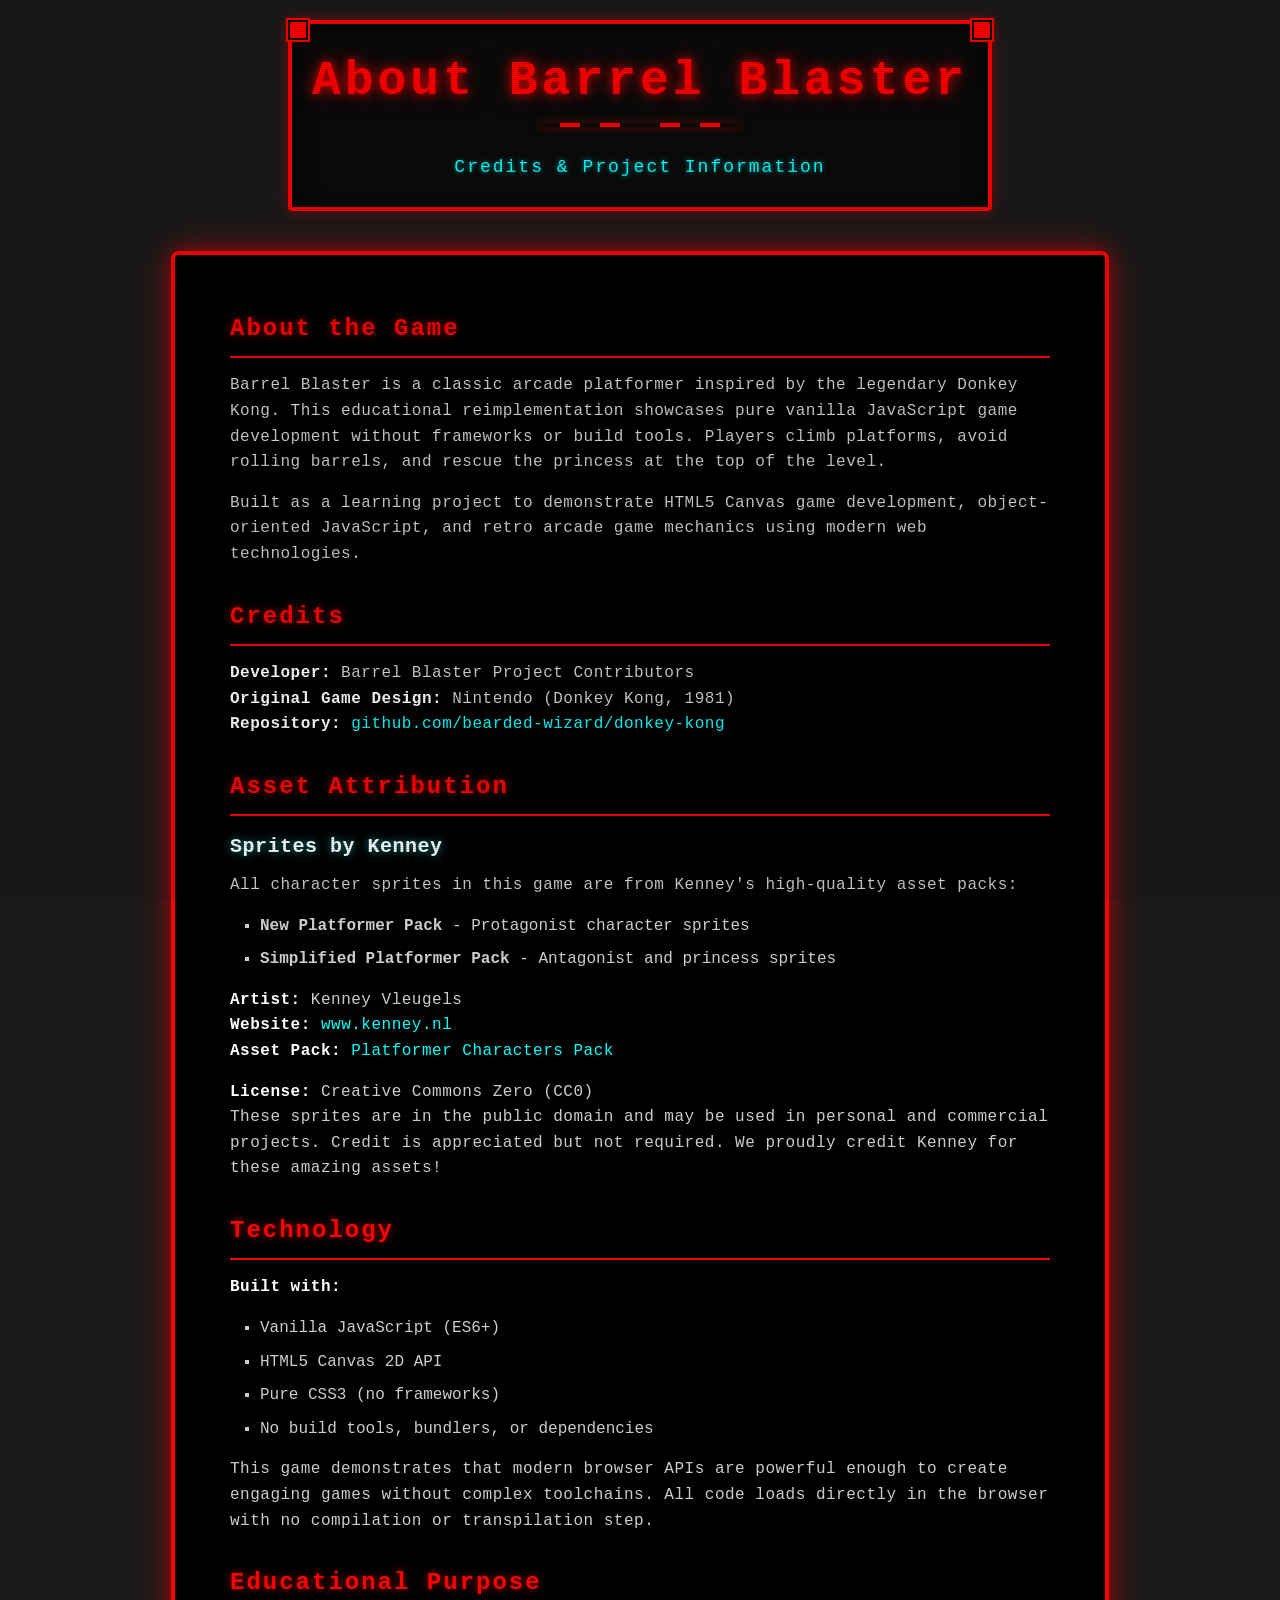
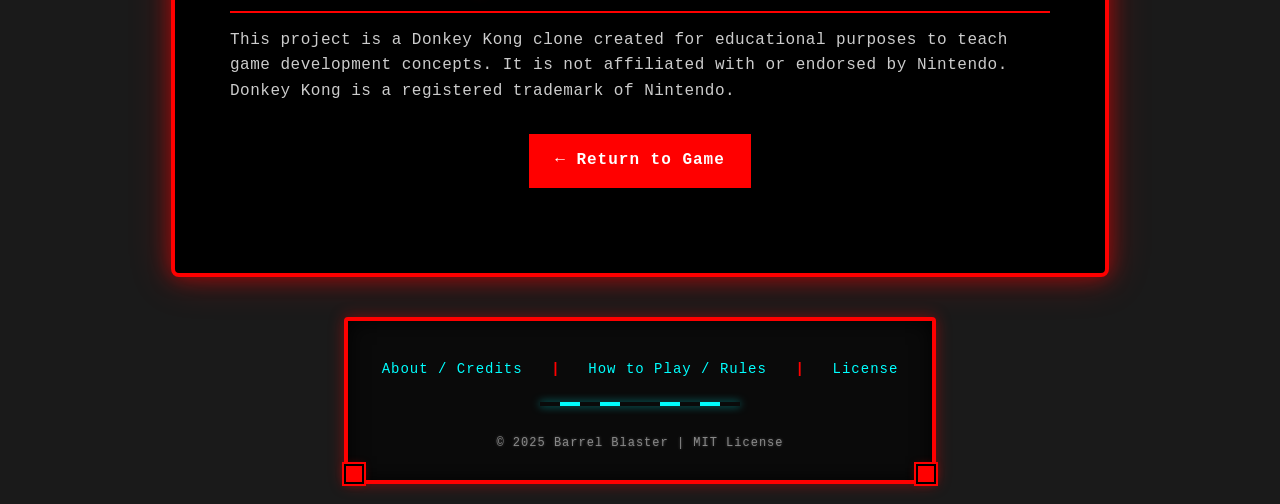
<file: about.html>
<!DOCTYPE html>
<html lang="en">
<head>
    <meta charset="UTF-8">
    <meta name="viewport" content="width=device-width, initial-scale=1.0">
    <meta name="description" content="About Barrel Blaster - Credits, attribution, and project information">
    <meta name="author" content="Barrel Blaster Project">
    <title>About - Barrel Blaster</title>
    <link rel="stylesheet" href="styles.css">
</head>
<body>
    <header class="game-header">
        <h1 class="game-title">About Barrel Blaster</h1>
        <h2 class="game-tagline">Credits & Project Information</h2>
    </header>

    <div id="game-container">
        <div class="page-content">
            <section class="content-section">
                <h2 class="section-title">About the Game</h2>
                <p class="content-text">
                    Barrel Blaster is a classic arcade platformer inspired by the legendary Donkey Kong.
                    This educational reimplementation showcases pure vanilla JavaScript game development
                    without frameworks or build tools. Players climb platforms, avoid rolling barrels,
                    and rescue the princess at the top of the level.
                </p>
                <p class="content-text">
                    Built as a learning project to demonstrate HTML5 Canvas game development, object-oriented
                    JavaScript, and retro arcade game mechanics using modern web technologies.
                </p>
            </section>

            <section class="content-section">
                <h2 class="section-title">Credits</h2>
                <p class="content-text">
                    <strong>Developer:</strong> Barrel Blaster Project Contributors<br>
                    <strong>Original Game Design:</strong> Nintendo (Donkey Kong, 1981)<br>
                    <strong>Repository:</strong> <a href="https://github.com/bearded-wizard/donkey-kong" class="content-link" target="_blank" rel="noopener">github.com/bearded-wizard/donkey-kong</a>
                </p>
            </section>

            <section class="content-section">
                <h2 class="section-title">Asset Attribution</h2>
                <p class="content-text attribution-prominent">
                    <strong>Sprites by Kenney</strong>
                </p>
                <p class="content-text">
                    All character sprites in this game are from Kenney's high-quality asset packs:
                </p>
                <ul class="content-list">
                    <li><strong>New Platformer Pack</strong> - Protagonist character sprites</li>
                    <li><strong>Simplified Platformer Pack</strong> - Antagonist and princess sprites</li>
                </ul>
                <p class="content-text">
                    <strong>Artist:</strong> Kenney Vleugels<br>
                    <strong>Website:</strong> <a href="https://www.kenney.nl" class="content-link" target="_blank" rel="noopener">www.kenney.nl</a><br>
                    <strong>Asset Pack:</strong> <a href="https://kenney.nl/assets/platformer-characters" class="content-link" target="_blank" rel="noopener">Platformer Characters Pack</a>
                </p>
                <p class="content-text">
                    <strong>License:</strong> Creative Commons Zero (CC0)<br>
                    These sprites are in the public domain and may be used in personal and commercial projects.
                    Credit is appreciated but not required. We proudly credit Kenney for these amazing assets!
                </p>
            </section>

            <section class="content-section">
                <h2 class="section-title">Technology</h2>
                <p class="content-text">
                    <strong>Built with:</strong>
                </p>
                <ul class="content-list">
                    <li>Vanilla JavaScript (ES6+)</li>
                    <li>HTML5 Canvas 2D API</li>
                    <li>Pure CSS3 (no frameworks)</li>
                    <li>No build tools, bundlers, or dependencies</li>
                </ul>
                <p class="content-text">
                    This game demonstrates that modern browser APIs are powerful enough to create
                    engaging games without complex toolchains. All code loads directly in the browser
                    with no compilation or transpilation step.
                </p>
            </section>

            <section class="content-section">
                <h2 class="section-title">Educational Purpose</h2>
                <p class="content-text">
                    This project is a Donkey Kong clone created for educational purposes to teach
                    game development concepts. It is not affiliated with or endorsed by Nintendo.
                    Donkey Kong is a registered trademark of Nintendo.
                </p>
            </section>

            <section class="content-section">
                <p class="content-text center-text">
                    <a href="index.html" class="back-link">← Return to Game</a>
                </p>
            </section>
        </div>
    </div>

    <footer class="game-footer">
        <nav class="footer-nav">
            <a href="about.html" class="footer-link">About / Credits</a>
            <span class="footer-separator">|</span>
            <a href="rules.html" class="footer-link">How to Play / Rules</a>
            <span class="footer-separator">|</span>
            <a href="license.html" class="footer-link">License</a>
        </nav>
        <p class="footer-copyright">&copy; 2025 Barrel Blaster | MIT License</p>
    </footer>
</body>
</html>
</file>
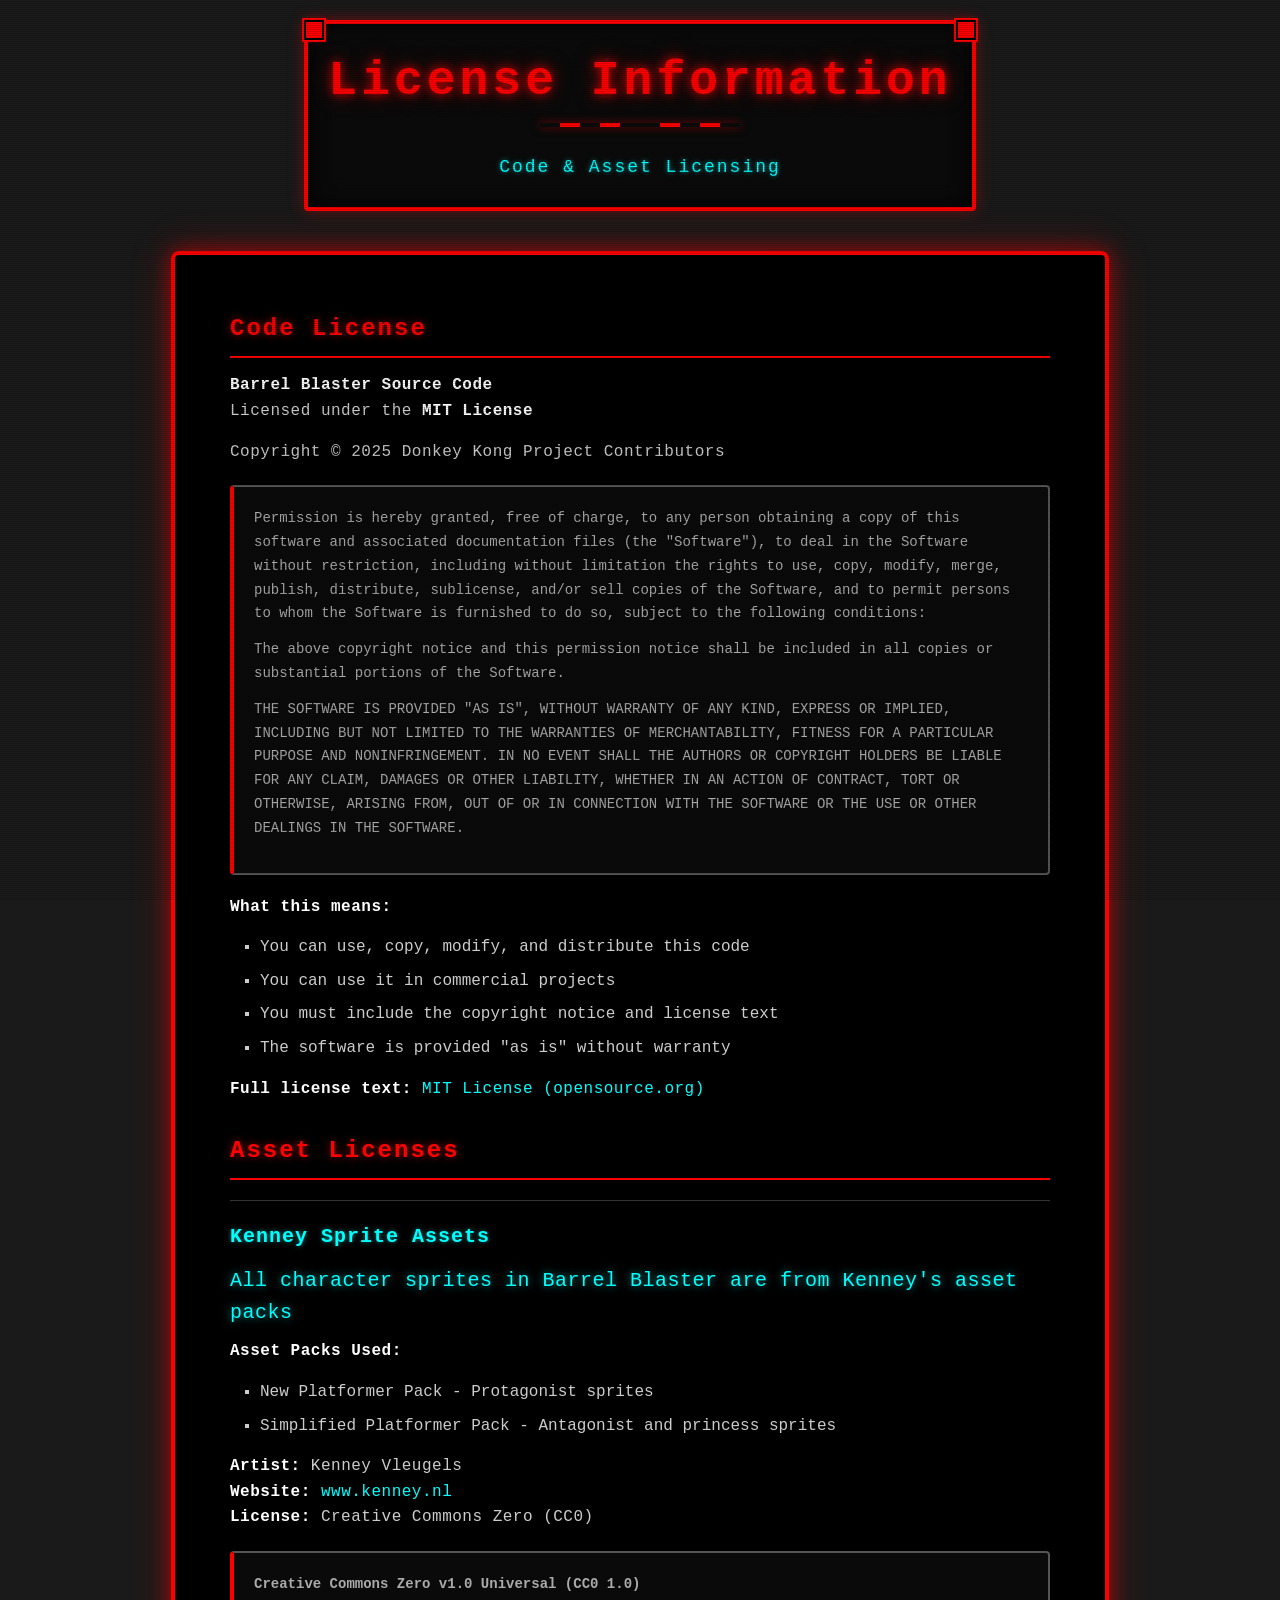
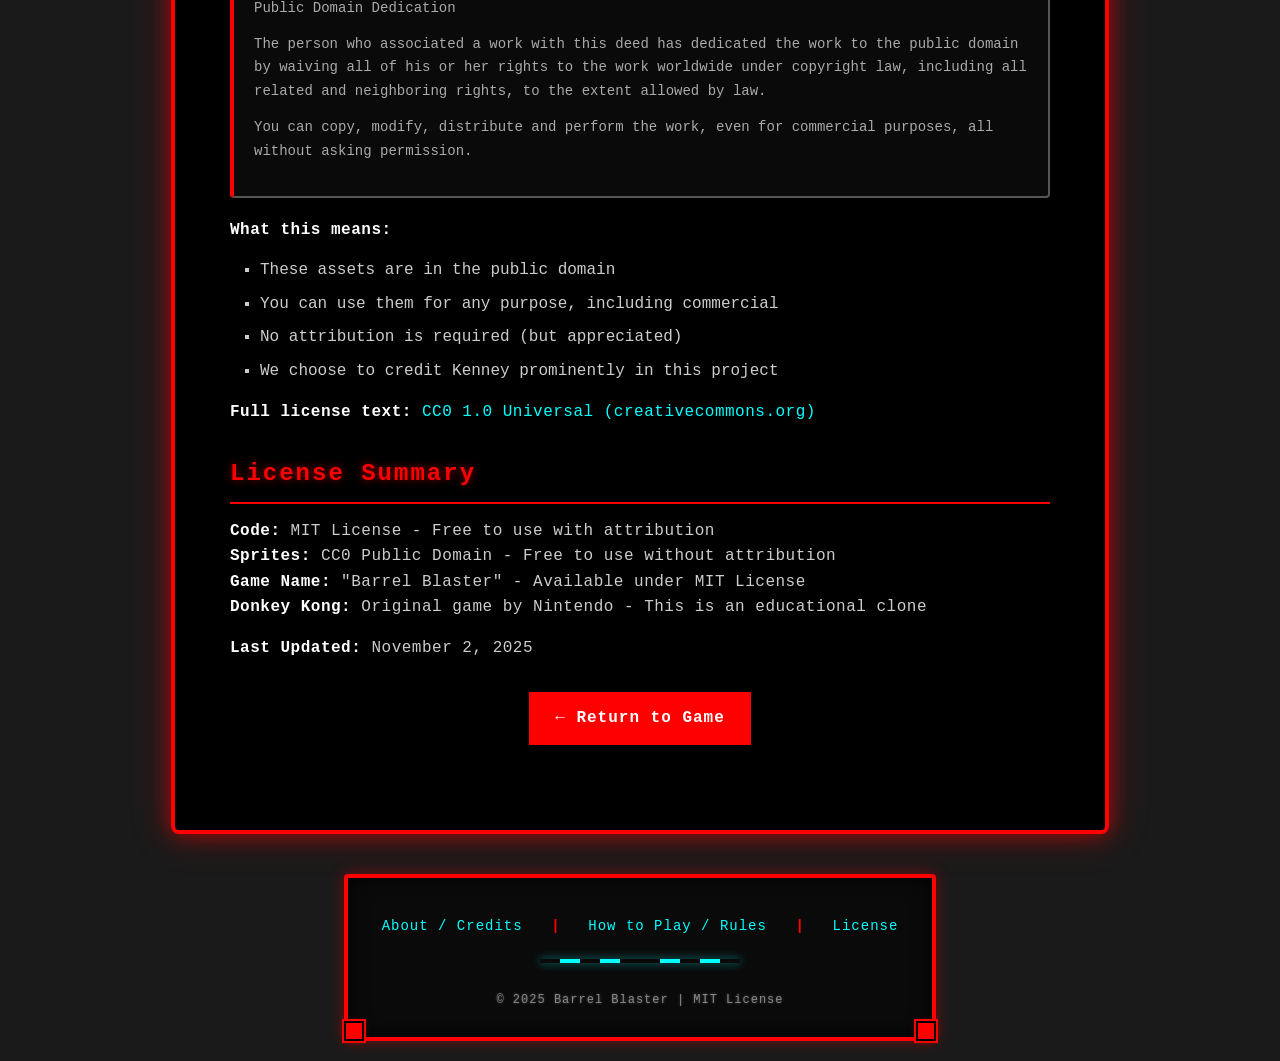
<file: license.html>
<!DOCTYPE html>
<html lang="en">
<head>
    <meta charset="UTF-8">
    <meta name="viewport" content="width=device-width, initial-scale=1.0">
    <meta name="description" content="License Information for Barrel Blaster - MIT License for code, CC0 for assets">
    <meta name="author" content="Barrel Blaster Project">
    <title>License - Barrel Blaster</title>
    <link rel="stylesheet" href="styles.css">
</head>
<body>
    <header class="game-header">
        <h1 class="game-title">License Information</h1>
        <h2 class="game-tagline">Code & Asset Licensing</h2>
    </header>

    <div id="game-container">
        <div class="page-content">
            <section class="content-section">
                <h2 class="section-title">Code License</h2>
                <p class="content-text">
                    <strong>Barrel Blaster Source Code</strong><br>
                    Licensed under the <strong>MIT License</strong>
                </p>
                <p class="content-text">
                    Copyright © 2025 Donkey Kong Project Contributors
                </p>

                <div class="license-box">
                    <p class="license-text">
                        Permission is hereby granted, free of charge, to any person obtaining a copy
                        of this software and associated documentation files (the "Software"), to deal
                        in the Software without restriction, including without limitation the rights
                        to use, copy, modify, merge, publish, distribute, sublicense, and/or sell
                        copies of the Software, and to permit persons to whom the Software is
                        furnished to do so, subject to the following conditions:
                    </p>
                    <p class="license-text">
                        The above copyright notice and this permission notice shall be included in all
                        copies or substantial portions of the Software.
                    </p>
                    <p class="license-text">
                        THE SOFTWARE IS PROVIDED "AS IS", WITHOUT WARRANTY OF ANY KIND, EXPRESS OR
                        IMPLIED, INCLUDING BUT NOT LIMITED TO THE WARRANTIES OF MERCHANTABILITY,
                        FITNESS FOR A PARTICULAR PURPOSE AND NONINFRINGEMENT. IN NO EVENT SHALL THE
                        AUTHORS OR COPYRIGHT HOLDERS BE LIABLE FOR ANY CLAIM, DAMAGES OR OTHER
                        LIABILITY, WHETHER IN AN ACTION OF CONTRACT, TORT OR OTHERWISE, ARISING FROM,
                        OUT OF OR IN CONNECTION WITH THE SOFTWARE OR THE USE OR OTHER DEALINGS IN THE
                        SOFTWARE.
                    </p>
                </div>

                <p class="content-text">
                    <strong>What this means:</strong>
                </p>
                <ul class="content-list">
                    <li>You can use, copy, modify, and distribute this code</li>
                    <li>You can use it in commercial projects</li>
                    <li>You must include the copyright notice and license text</li>
                    <li>The software is provided "as is" without warranty</li>
                </ul>

                <p class="content-text">
                    <strong>Full license text:</strong>
                    <a href="https://opensource.org/licenses/MIT" class="content-link" target="_blank" rel="noopener">MIT License (opensource.org)</a>
                </p>
            </section>

            <section class="content-section">
                <h2 class="section-title">Asset Licenses</h2>

                <div class="license-subsection">
                    <h3 class="subsection-title">Kenney Sprite Assets</h3>
                    <p class="content-text attribution-prominent">
                        All character sprites in Barrel Blaster are from Kenney's asset packs
                    </p>
                    <p class="content-text">
                        <strong>Asset Packs Used:</strong>
                    </p>
                    <ul class="content-list">
                        <li>New Platformer Pack - Protagonist sprites</li>
                        <li>Simplified Platformer Pack - Antagonist and princess sprites</li>
                    </ul>
                    <p class="content-text">
                        <strong>Artist:</strong> Kenney Vleugels<br>
                        <strong>Website:</strong> <a href="https://www.kenney.nl" class="content-link" target="_blank" rel="noopener">www.kenney.nl</a><br>
                        <strong>License:</strong> Creative Commons Zero (CC0)
                    </p>

                    <div class="license-box">
                        <p class="license-text">
                            <strong>Creative Commons Zero v1.0 Universal (CC0 1.0)</strong><br>
                            Public Domain Dedication
                        </p>
                        <p class="license-text">
                            The person who associated a work with this deed has dedicated the work to the public domain
                            by waiving all of his or her rights to the work worldwide under copyright law, including all
                            related and neighboring rights, to the extent allowed by law.
                        </p>
                        <p class="license-text">
                            You can copy, modify, distribute and perform the work, even for commercial purposes, all
                            without asking permission.
                        </p>
                    </div>

                    <p class="content-text">
                        <strong>What this means:</strong>
                    </p>
                    <ul class="content-list">
                        <li>These assets are in the public domain</li>
                        <li>You can use them for any purpose, including commercial</li>
                        <li>No attribution is required (but appreciated)</li>
                        <li>We choose to credit Kenney prominently in this project</li>
                    </ul>

                    <p class="content-text">
                        <strong>Full license text:</strong>
                        <a href="https://creativecommons.org/publicdomain/zero/1.0/" class="content-link" target="_blank" rel="noopener">CC0 1.0 Universal (creativecommons.org)</a>
                    </p>
                </div>
            </section>

            <section class="content-section">
                <h2 class="section-title">License Summary</h2>
                <p class="content-text">
                    <strong>Code:</strong> MIT License - Free to use with attribution<br>
                    <strong>Sprites:</strong> CC0 Public Domain - Free to use without attribution<br>
                    <strong>Game Name:</strong> "Barrel Blaster" - Available under MIT License<br>
                    <strong>Donkey Kong:</strong> Original game by Nintendo - This is an educational clone
                </p>
                <p class="content-text">
                    <strong>Last Updated:</strong> November 2, 2025
                </p>
            </section>

            <section class="content-section">
                <p class="content-text center-text">
                    <a href="index.html" class="back-link">← Return to Game</a>
                </p>
            </section>
        </div>
    </div>

    <footer class="game-footer">
        <nav class="footer-nav">
            <a href="about.html" class="footer-link">About / Credits</a>
            <span class="footer-separator">|</span>
            <a href="rules.html" class="footer-link">How to Play / Rules</a>
            <span class="footer-separator">|</span>
            <a href="license.html" class="footer-link">License</a>
        </nav>
        <p class="footer-copyright">&copy; 2025 Barrel Blaster | MIT License</p>
    </footer>
</body>
</html>
</file>
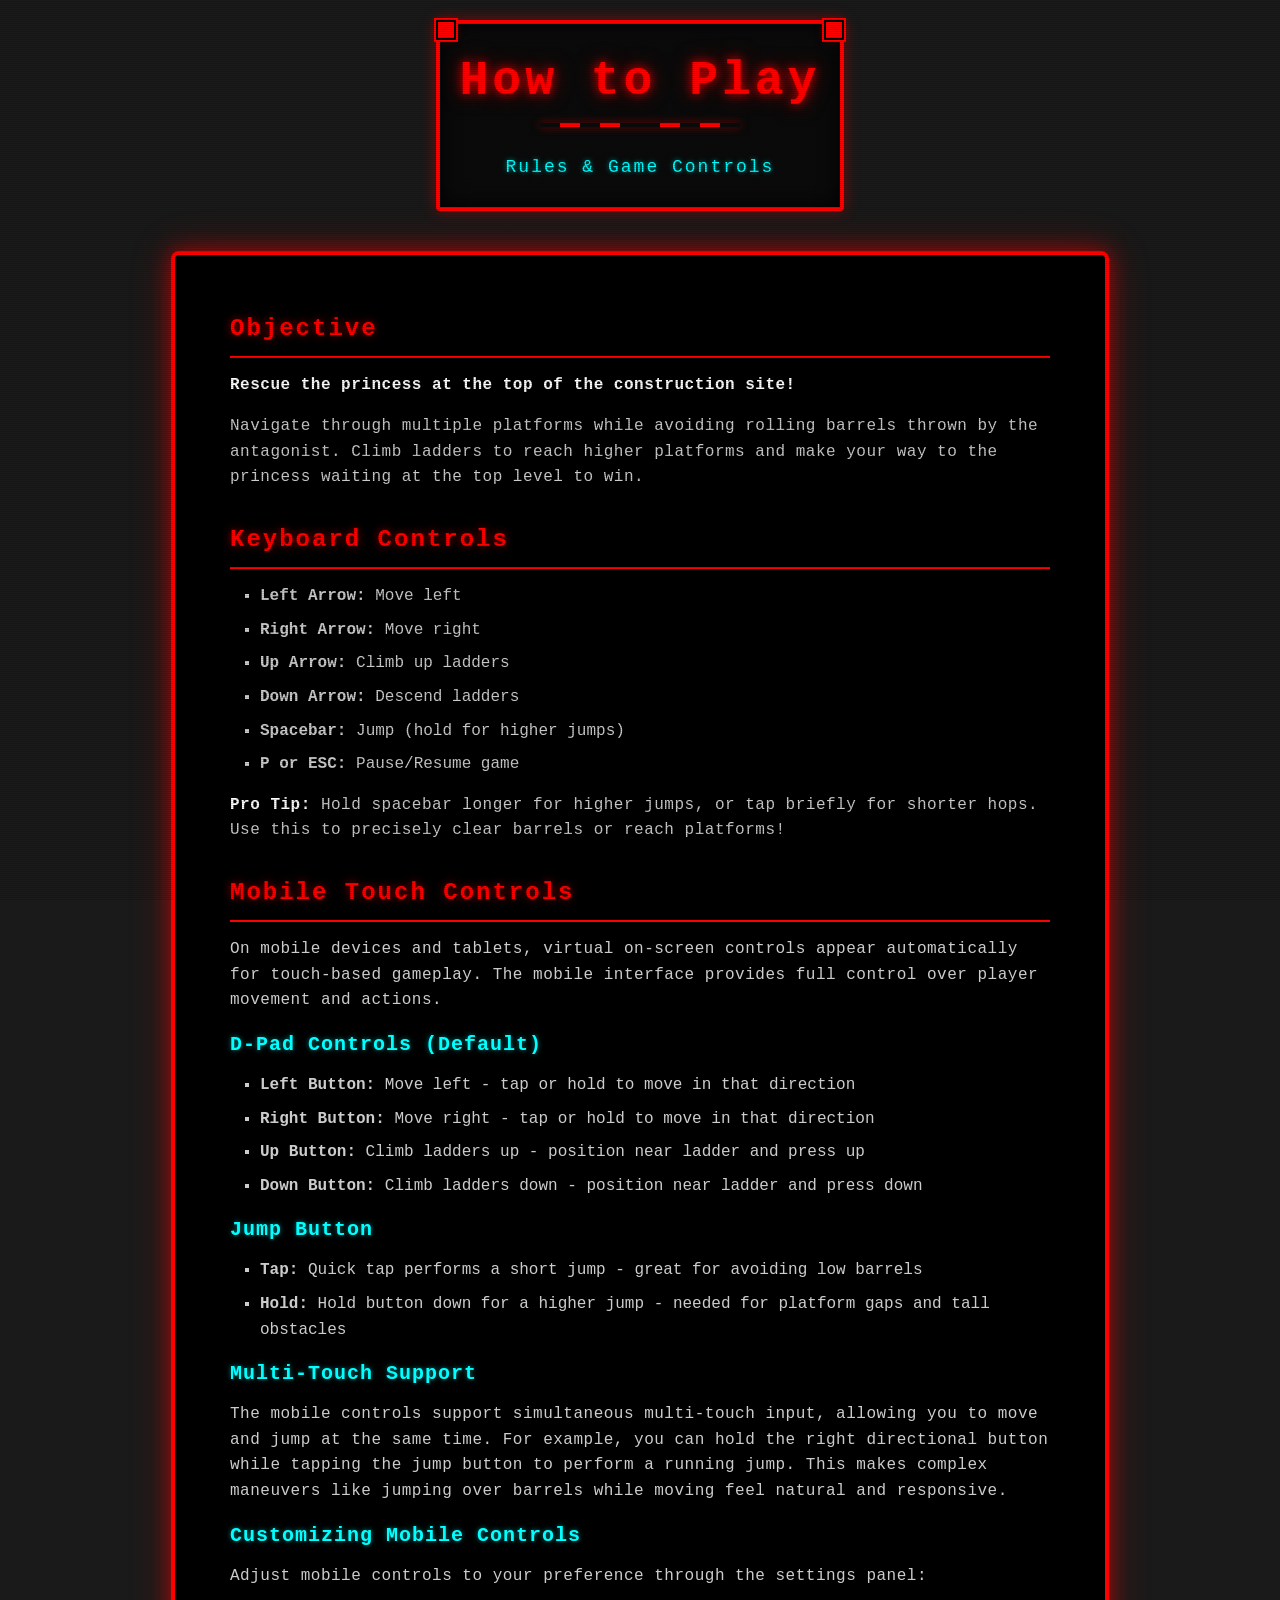
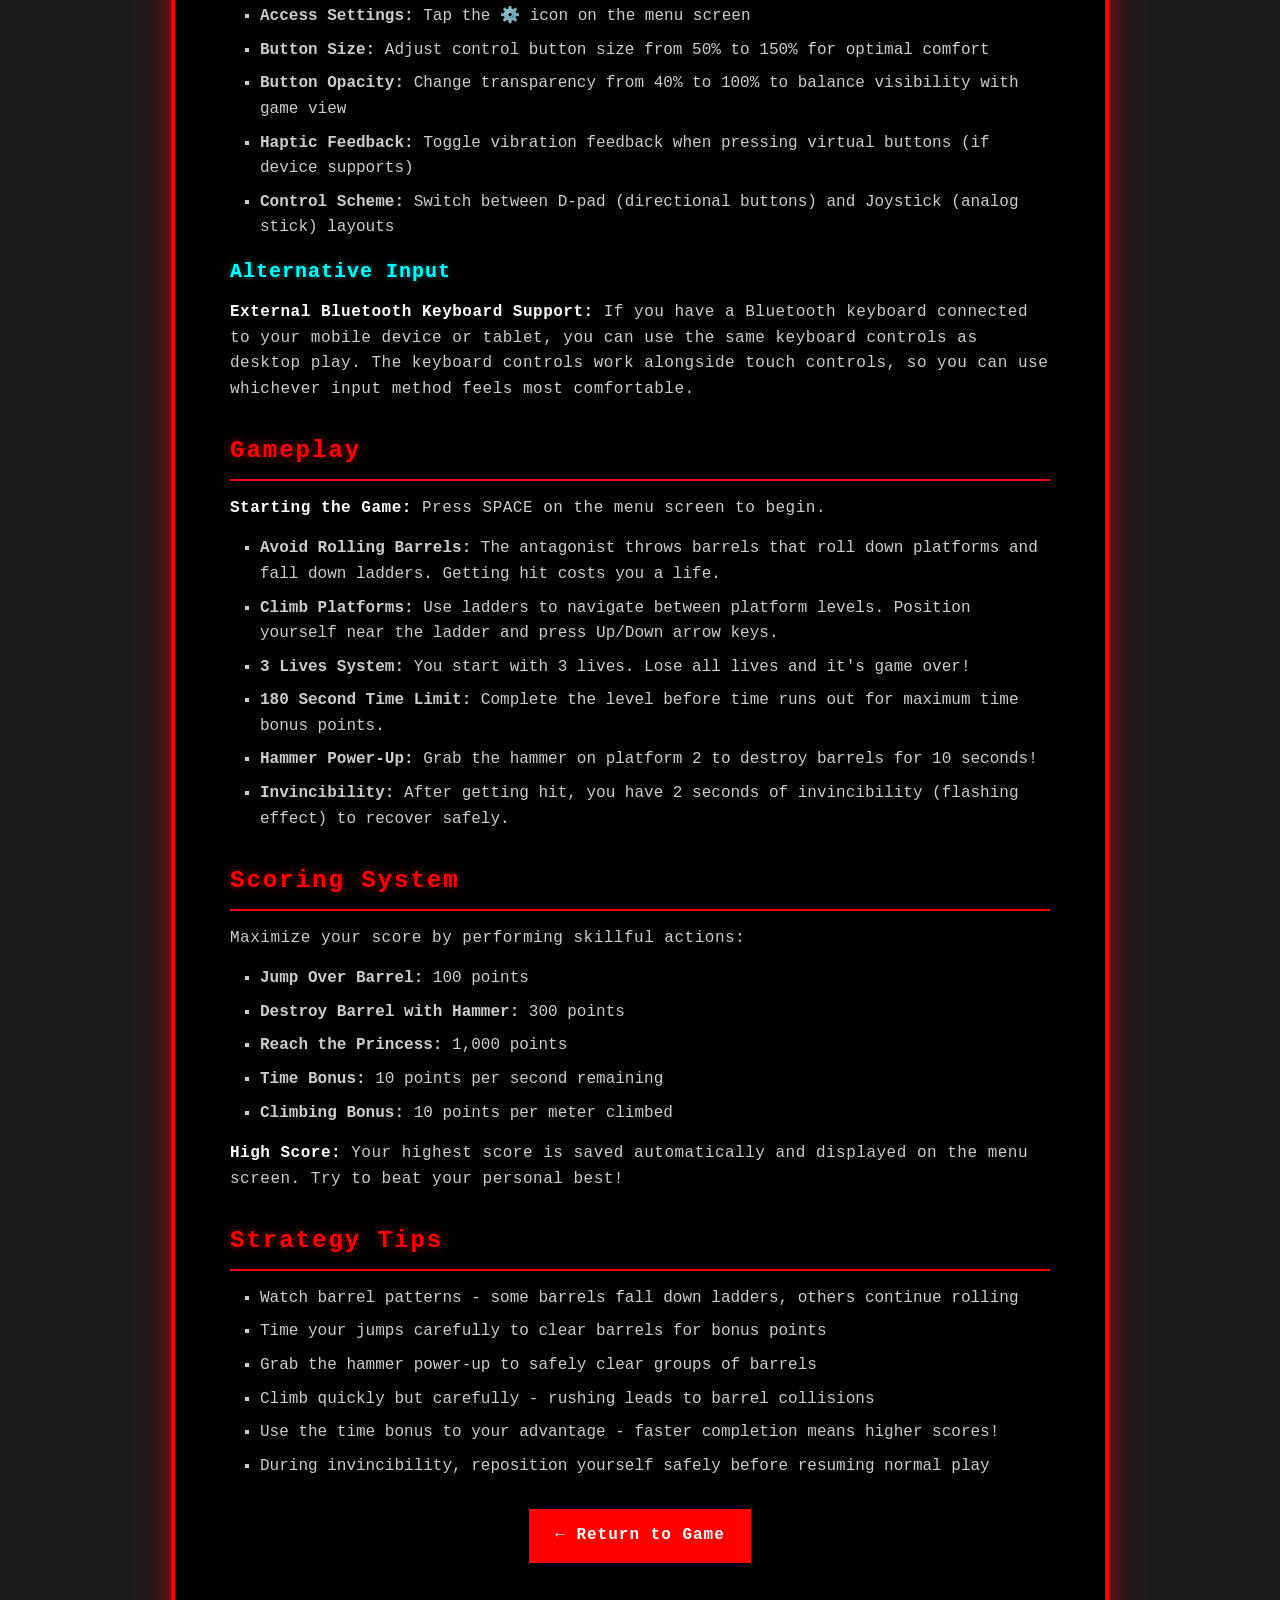
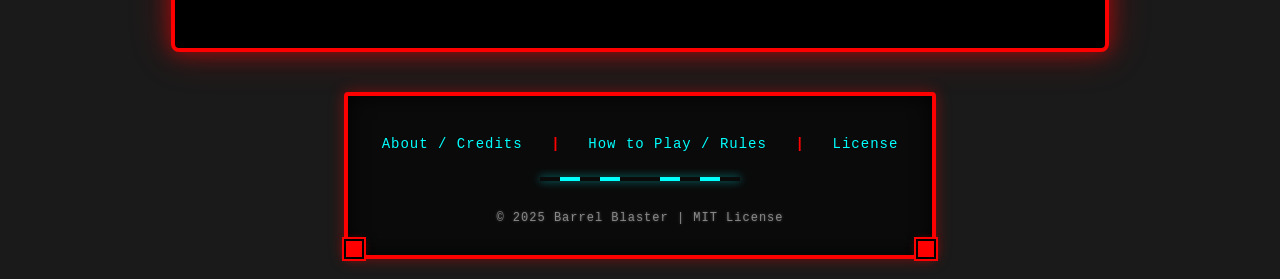
<file: rules.html>
<!DOCTYPE html>
<html lang="en">
<head>
    <meta charset="UTF-8">
    <meta name="viewport" content="width=device-width, initial-scale=1.0">
    <meta name="description" content="How to Play Barrel Blaster - Game controls, objectives, and scoring system">
    <meta name="author" content="Barrel Blaster Project">
    <title>How to Play - Barrel Blaster</title>
    <link rel="stylesheet" href="styles.css">
</head>
<body>
    <header class="game-header">
        <h1 class="game-title">How to Play</h1>
        <h2 class="game-tagline">Rules & Game Controls</h2>
    </header>

    <div id="game-container">
        <div class="page-content">
            <section class="content-section">
                <h2 class="section-title">Objective</h2>
                <p class="content-text">
                    <strong>Rescue the princess at the top of the construction site!</strong>
                </p>
                <p class="content-text">
                    Navigate through multiple platforms while avoiding rolling barrels thrown by
                    the antagonist. Climb ladders to reach higher platforms and make your way to
                    the princess waiting at the top level to win.
                </p>
            </section>

            <section class="content-section">
                <h2 class="section-title">Keyboard Controls</h2>
                <ul class="content-list">
                    <li><strong>Left Arrow:</strong> Move left</li>
                    <li><strong>Right Arrow:</strong> Move right</li>
                    <li><strong>Up Arrow:</strong> Climb up ladders</li>
                    <li><strong>Down Arrow:</strong> Descend ladders</li>
                    <li><strong>Spacebar:</strong> Jump (hold for higher jumps)</li>
                    <li><strong>P or ESC:</strong> Pause/Resume game</li>
                </ul>
                <p class="content-text">
                    <strong>Pro Tip:</strong> Hold spacebar longer for higher jumps, or tap briefly
                    for shorter hops. Use this to precisely clear barrels or reach platforms!
                </p>
            </section>

            <section class="content-section">
                <h2 class="section-title">Mobile Touch Controls</h2>
                <p class="content-text">
                    On mobile devices and tablets, virtual on-screen controls appear automatically
                    for touch-based gameplay. The mobile interface provides full control over player
                    movement and actions.
                </p>

                <h3 class="subsection-title">D-Pad Controls (Default)</h3>
                <ul class="content-list">
                    <li><strong>Left Button:</strong> Move left - tap or hold to move in that direction</li>
                    <li><strong>Right Button:</strong> Move right - tap or hold to move in that direction</li>
                    <li><strong>Up Button:</strong> Climb ladders up - position near ladder and press up</li>
                    <li><strong>Down Button:</strong> Climb ladders down - position near ladder and press down</li>
                </ul>

                <h3 class="subsection-title">Jump Button</h3>
                <ul class="content-list">
                    <li><strong>Tap:</strong> Quick tap performs a short jump - great for avoiding low barrels</li>
                    <li><strong>Hold:</strong> Hold button down for a higher jump - needed for platform gaps and tall obstacles</li>
                </ul>

                <h3 class="subsection-title">Multi-Touch Support</h3>
                <p class="content-text">
                    The mobile controls support simultaneous multi-touch input, allowing you to move
                    and jump at the same time. For example, you can hold the right directional button
                    while tapping the jump button to perform a running jump. This makes complex maneuvers
                    like jumping over barrels while moving feel natural and responsive.
                </p>

                <h3 class="subsection-title">Customizing Mobile Controls</h3>
                <p class="content-text">
                    Adjust mobile controls to your preference through the settings panel:
                </p>
                <ul class="content-list">
                    <li><strong>Access Settings:</strong> Tap the ⚙️ icon on the menu screen</li>
                    <li><strong>Button Size:</strong> Adjust control button size from 50% to 150% for optimal comfort</li>
                    <li><strong>Button Opacity:</strong> Change transparency from 40% to 100% to balance visibility with game view</li>
                    <li><strong>Haptic Feedback:</strong> Toggle vibration feedback when pressing virtual buttons (if device supports)</li>
                    <li><strong>Control Scheme:</strong> Switch between D-pad (directional buttons) and Joystick (analog stick) layouts</li>
                </ul>

                <h3 class="subsection-title">Alternative Input</h3>
                <p class="content-text">
                    <strong>External Bluetooth Keyboard Support:</strong> If you have a Bluetooth keyboard
                    connected to your mobile device or tablet, you can use the same keyboard controls as
                    desktop play. The keyboard controls work alongside touch controls, so you can use
                    whichever input method feels most comfortable.
                </p>
            </section>

            <section class="content-section">
                <h2 class="section-title">Gameplay</h2>
                <p class="content-text">
                    <strong>Starting the Game:</strong> Press SPACE on the menu screen to begin.
                </p>
                <ul class="content-list">
                    <li><strong>Avoid Rolling Barrels:</strong> The antagonist throws barrels that roll down platforms and fall down ladders. Getting hit costs you a life.</li>
                    <li><strong>Climb Platforms:</strong> Use ladders to navigate between platform levels. Position yourself near the ladder and press Up/Down arrow keys.</li>
                    <li><strong>3 Lives System:</strong> You start with 3 lives. Lose all lives and it's game over!</li>
                    <li><strong>180 Second Time Limit:</strong> Complete the level before time runs out for maximum time bonus points.</li>
                    <li><strong>Hammer Power-Up:</strong> Grab the hammer on platform 2 to destroy barrels for 10 seconds!</li>
                    <li><strong>Invincibility:</strong> After getting hit, you have 2 seconds of invincibility (flashing effect) to recover safely.</li>
                </ul>
            </section>

            <section class="content-section">
                <h2 class="section-title">Scoring System</h2>
                <p class="content-text">
                    Maximize your score by performing skillful actions:
                </p>
                <ul class="content-list">
                    <li><strong>Jump Over Barrel:</strong> 100 points</li>
                    <li><strong>Destroy Barrel with Hammer:</strong> 300 points</li>
                    <li><strong>Reach the Princess:</strong> 1,000 points</li>
                    <li><strong>Time Bonus:</strong> 10 points per second remaining</li>
                    <li><strong>Climbing Bonus:</strong> 10 points per meter climbed</li>
                </ul>
                <p class="content-text">
                    <strong>High Score:</strong> Your highest score is saved automatically and displayed
                    on the menu screen. Try to beat your personal best!
                </p>
            </section>

            <section class="content-section">
                <h2 class="section-title">Strategy Tips</h2>
                <ul class="content-list">
                    <li>Watch barrel patterns - some barrels fall down ladders, others continue rolling</li>
                    <li>Time your jumps carefully to clear barrels for bonus points</li>
                    <li>Grab the hammer power-up to safely clear groups of barrels</li>
                    <li>Climb quickly but carefully - rushing leads to barrel collisions</li>
                    <li>Use the time bonus to your advantage - faster completion means higher scores!</li>
                    <li>During invincibility, reposition yourself safely before resuming normal play</li>
                </ul>
            </section>

            <section class="content-section">
                <p class="content-text center-text">
                    <a href="index.html" class="back-link">← Return to Game</a>
                </p>
            </section>
        </div>
    </div>

    <footer class="game-footer">
        <nav class="footer-nav">
            <a href="about.html" class="footer-link">About / Credits</a>
            <span class="footer-separator">|</span>
            <a href="rules.html" class="footer-link">How to Play / Rules</a>
            <span class="footer-separator">|</span>
            <a href="license.html" class="footer-link">License</a>
        </nav>
        <p class="footer-copyright">&copy; 2025 Barrel Blaster | MIT License</p>
    </footer>
</body>
</html>
</file>
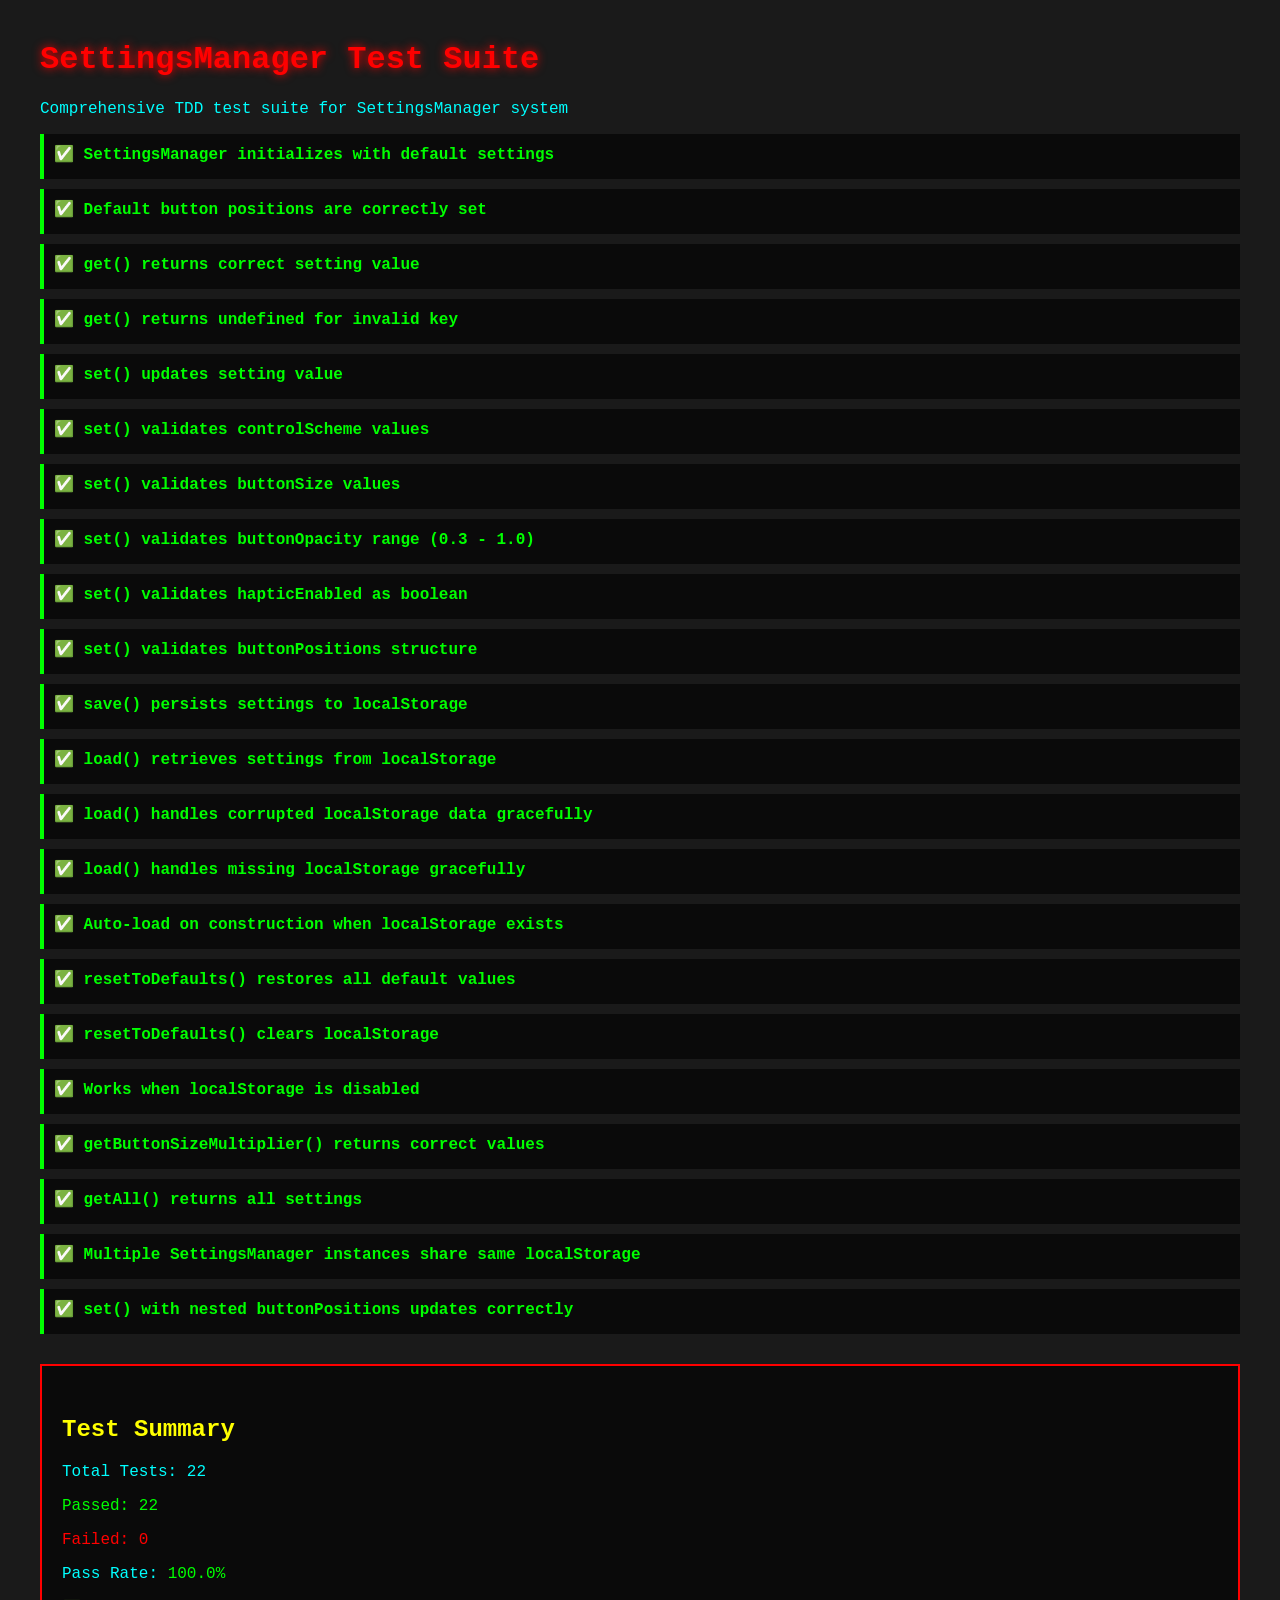
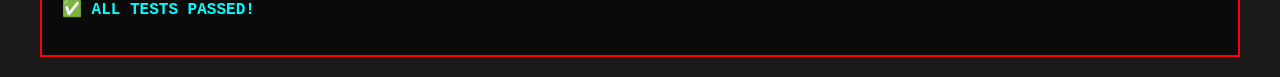
<file: tests/SettingsManager.test.html>
<!DOCTYPE html>
<html lang="en">
<head>
    <meta charset="UTF-8">
    <meta name="viewport" content="width=device-width, initial-scale=1.0">
    <title>SettingsManager Test Suite</title>
    <style>
        body {
            font-family: 'Courier New', monospace;
            background: #1a1a1a;
            color: #00ffff;
            padding: 20px;
            max-width: 1200px;
            margin: 0 auto;
        }
        h1 {
            color: #ff0000;
            text-shadow: 0 0 10px #ff0000;
        }
        h2 {
            color: #ffff00;
            margin-top: 30px;
        }
        .test {
            margin: 10px 0;
            padding: 10px;
            background: #0a0a0a;
            border-left: 4px solid #666;
        }
        .test.pass {
            border-left-color: #00ff00;
        }
        .test.fail {
            border-left-color: #ff0000;
        }
        .test-name {
            font-weight: bold;
            margin-bottom: 5px;
        }
        .test-result {
            font-size: 14px;
            color: #aaa;
        }
        .summary {
            margin-top: 30px;
            padding: 20px;
            background: #0a0a0a;
            border: 2px solid #ff0000;
        }
        .pass { color: #00ff00; }
        .fail { color: #ff0000; }
    </style>
</head>
<body>
    <h1>SettingsManager Test Suite</h1>
    <p>Comprehensive TDD test suite for SettingsManager system</p>

    <div id="test-results"></div>
    <div id="summary" class="summary"></div>

    <!-- Load SettingsManager -->
    <script src="../js/systems/SettingsManager.js"></script>

    <script>
        // Test runner
        const results = [];

        function test(name, fn) {
            try {
                fn();
                results.push({ name, passed: true, error: null });
                console.log(`✅ ${name}`);
            } catch (error) {
                results.push({ name, passed: false, error: error.message });
                console.error(`❌ ${name}:`, error.message);
            }
        }

        function assert(condition, message) {
            if (!condition) {
                throw new Error(message || 'Assertion failed');
            }
        }

        function assertEqual(actual, expected, message) {
            if (actual !== expected) {
                throw new Error(message || `Expected ${expected}, got ${actual}`);
            }
        }

        function assertDeepEqual(actual, expected, message) {
            if (JSON.stringify(actual) !== JSON.stringify(expected)) {
                throw new Error(message || `Expected ${JSON.stringify(expected)}, got ${JSON.stringify(actual)}`);
            }
        }

        // Clear localStorage before tests
        localStorage.clear();

        // ===========================
        // DEFAULT SETTINGS TESTS
        // ===========================

        test('SettingsManager initializes with default settings', () => {
            const manager = new SettingsManager();
            const settings = manager.getAll();

            assertEqual(settings.controlScheme, 'dpad', 'Default controlScheme should be dpad');
            assertEqual(settings.buttonSize, 'medium', 'Default buttonSize should be medium');
            assertEqual(settings.buttonOpacity, 0.6, 'Default buttonOpacity should be 0.6');
            assertEqual(settings.hapticEnabled, true, 'Default hapticEnabled should be true');
            assert(settings.buttonPositions, 'buttonPositions should exist');
            assert(settings.buttonPositions.dpad, 'dpad positions should exist');
            assert(settings.buttonPositions.jump, 'jump positions should exist');
        });

        test('Default button positions are correctly set', () => {
            const manager = new SettingsManager();
            const positions = manager.get('buttonPositions');

            assertDeepEqual(positions.dpad, { x: 30, y: 610 }, 'Default dpad position incorrect');
            assertDeepEqual(positions.jump, { x: 1130, y: 580 }, 'Default jump position incorrect');
        });

        // ===========================
        // GET/SET METHODS TESTS
        // ===========================

        test('get() returns correct setting value', () => {
            const manager = new SettingsManager();
            assertEqual(manager.get('controlScheme'), 'dpad', 'get() should return correct value');
            assertEqual(manager.get('buttonOpacity'), 0.6, 'get() should return correct value');
        });

        test('get() returns undefined for invalid key', () => {
            const manager = new SettingsManager();
            assertEqual(manager.get('invalidKey'), undefined, 'get() should return undefined for invalid key');
        });

        test('set() updates setting value', () => {
            const manager = new SettingsManager();
            manager.set('controlScheme', 'joystick');
            assertEqual(manager.get('controlScheme'), 'joystick', 'set() should update value');
        });

        test('set() validates controlScheme values', () => {
            const manager = new SettingsManager();
            manager.set('controlScheme', 'invalid');
            assertEqual(manager.get('controlScheme'), 'dpad', 'Invalid controlScheme should be rejected');
        });

        test('set() validates buttonSize values', () => {
            const manager = new SettingsManager();
            manager.set('buttonSize', 'invalid');
            assertEqual(manager.get('buttonSize'), 'medium', 'Invalid buttonSize should be rejected');
        });

        test('set() validates buttonOpacity range (0.3 - 1.0)', () => {
            const manager = new SettingsManager();
            manager.set('buttonOpacity', 0.2);
            assertEqual(manager.get('buttonOpacity'), 0.3, 'Opacity below 0.3 should clamp to 0.3');

            manager.set('buttonOpacity', 1.5);
            assertEqual(manager.get('buttonOpacity'), 1.0, 'Opacity above 1.0 should clamp to 1.0');

            manager.set('buttonOpacity', 0.7);
            assertEqual(manager.get('buttonOpacity'), 0.7, 'Valid opacity should be accepted');
        });

        test('set() validates hapticEnabled as boolean', () => {
            const manager = new SettingsManager();
            manager.set('hapticEnabled', 'yes');
            assertEqual(manager.get('hapticEnabled'), true, 'Non-boolean should convert to boolean');

            manager.set('hapticEnabled', 0);
            assertEqual(manager.get('hapticEnabled'), false, '0 should convert to false');
        });

        test('set() validates buttonPositions structure', () => {
            const manager = new SettingsManager();
            manager.set('buttonPositions', { invalid: 'structure' });
            assert(manager.get('buttonPositions').dpad, 'Invalid structure should be rejected');
        });

        // ===========================
        // LOCALSTORAGE PERSISTENCE TESTS
        // ===========================

        test('save() persists settings to localStorage', () => {
            localStorage.clear();
            const manager = new SettingsManager();
            manager.set('controlScheme', 'joystick');
            manager.set('buttonOpacity', 0.8);
            manager.save();

            const stored = JSON.parse(localStorage.getItem('barrelBlasterSettings'));
            assertEqual(stored.controlScheme, 'joystick', 'Settings should be saved to localStorage');
            assertEqual(stored.buttonOpacity, 0.8, 'Settings should be saved to localStorage');
        });

        test('load() retrieves settings from localStorage', () => {
            localStorage.clear();
            const savedSettings = {
                controlScheme: 'joystick',
                buttonSize: 'large',
                buttonOpacity: 0.9,
                hapticEnabled: false,
                buttonPositions: { dpad: { x: 50, y: 600 }, jump: { x: 1100, y: 550 } }
            };
            localStorage.setItem('barrelBlasterSettings', JSON.stringify(savedSettings));

            const manager = new SettingsManager();
            manager.load();

            assertEqual(manager.get('controlScheme'), 'joystick', 'load() should retrieve saved settings');
            assertEqual(manager.get('buttonSize'), 'large', 'load() should retrieve saved settings');
            assertEqual(manager.get('buttonOpacity'), 0.9, 'load() should retrieve saved settings');
            assertEqual(manager.get('hapticEnabled'), false, 'load() should retrieve saved settings');
        });

        test('load() handles corrupted localStorage data gracefully', () => {
            localStorage.clear();
            localStorage.setItem('barrelBlasterSettings', 'invalid json data');

            const manager = new SettingsManager();
            manager.load();

            // Should fall back to defaults
            assertEqual(manager.get('controlScheme'), 'dpad', 'Corrupted data should fall back to defaults');
        });

        test('load() handles missing localStorage gracefully', () => {
            localStorage.clear();

            const manager = new SettingsManager();
            manager.load();

            // Should use defaults
            assertEqual(manager.get('controlScheme'), 'dpad', 'Missing data should use defaults');
        });

        test('Auto-load on construction when localStorage exists', () => {
            localStorage.clear();
            const savedSettings = {
                controlScheme: 'joystick',
                buttonSize: 'small',
                buttonOpacity: 0.5,
                hapticEnabled: false,
                buttonPositions: { dpad: { x: 40, y: 620 }, jump: { x: 1150, y: 560 } }
            };
            localStorage.setItem('barrelBlasterSettings', JSON.stringify(savedSettings));

            const manager = new SettingsManager();

            assertEqual(manager.get('controlScheme'), 'joystick', 'Should auto-load on construction');
            assertEqual(manager.get('buttonSize'), 'small', 'Should auto-load on construction');
        });

        // ===========================
        // RESET FUNCTIONALITY TESTS
        // ===========================

        test('resetToDefaults() restores all default values', () => {
            const manager = new SettingsManager();
            manager.set('controlScheme', 'joystick');
            manager.set('buttonSize', 'large');
            manager.set('buttonOpacity', 0.9);
            manager.set('hapticEnabled', false);

            manager.resetToDefaults();

            assertEqual(manager.get('controlScheme'), 'dpad', 'Should reset to default');
            assertEqual(manager.get('buttonSize'), 'medium', 'Should reset to default');
            assertEqual(manager.get('buttonOpacity'), 0.6, 'Should reset to default');
            assertEqual(manager.get('hapticEnabled'), true, 'Should reset to default');
        });

        test('resetToDefaults() clears localStorage', () => {
            localStorage.clear();
            const manager = new SettingsManager();
            manager.set('controlScheme', 'joystick');
            manager.save();

            assert(localStorage.getItem('barrelBlasterSettings'), 'localStorage should have data');

            manager.resetToDefaults();

            assertEqual(localStorage.getItem('barrelBlasterSettings'), null, 'localStorage should be cleared');
        });

        // ===========================
        // LOCALSTORAGE DISABLED TESTS
        // ===========================

        test('Works when localStorage is disabled', () => {
            // Simulate disabled localStorage
            const originalSetItem = Storage.prototype.setItem;
            const originalGetItem = Storage.prototype.getItem;

            Storage.prototype.setItem = function() {
                throw new Error('localStorage disabled');
            };
            Storage.prototype.getItem = function() {
                throw new Error('localStorage disabled');
            };

            try {
                const manager = new SettingsManager();
                manager.set('controlScheme', 'joystick');
                assertEqual(manager.get('controlScheme'), 'joystick', 'Should work without localStorage');

                // save() and load() should not throw
                manager.save();
                manager.load();
            } finally {
                // Restore localStorage
                Storage.prototype.setItem = originalSetItem;
                Storage.prototype.getItem = originalGetItem;
            }
        });

        // ===========================
        // BUTTON SIZE MULTIPLIER TESTS
        // ===========================

        test('getButtonSizeMultiplier() returns correct values', () => {
            const manager = new SettingsManager();

            manager.set('buttonSize', 'small');
            assertEqual(manager.getButtonSizeMultiplier(), 0.8, 'Small should be 0.8x');

            manager.set('buttonSize', 'medium');
            assertEqual(manager.getButtonSizeMultiplier(), 1.0, 'Medium should be 1.0x');

            manager.set('buttonSize', 'large');
            assertEqual(manager.getButtonSizeMultiplier(), 1.2, 'Large should be 1.2x');
        });

        // ===========================
        // GETALL METHOD TEST
        // ===========================

        test('getAll() returns all settings', () => {
            const manager = new SettingsManager();
            const all = manager.getAll();

            assert(all.controlScheme, 'getAll() should include controlScheme');
            assert(all.buttonSize, 'getAll() should include buttonSize');
            assert(typeof all.buttonOpacity === 'number', 'getAll() should include buttonOpacity');
            assert(typeof all.hapticEnabled === 'boolean', 'getAll() should include hapticEnabled');
            assert(all.buttonPositions, 'getAll() should include buttonPositions');
        });

        // ===========================
        // EDGE CASES
        // ===========================

        test('Multiple SettingsManager instances share same localStorage', () => {
            localStorage.clear();
            const manager1 = new SettingsManager();
            manager1.set('controlScheme', 'joystick');
            manager1.save();

            const manager2 = new SettingsManager();
            manager2.load();
            assertEqual(manager2.get('controlScheme'), 'joystick', 'Multiple instances should share localStorage');
        });

        test('set() with nested buttonPositions updates correctly', () => {
            const manager = new SettingsManager();
            const newPositions = {
                dpad: { x: 100, y: 700 },
                jump: { x: 1200, y: 650 }
            };
            manager.set('buttonPositions', newPositions);

            const positions = manager.get('buttonPositions');
            assertDeepEqual(positions, newPositions, 'Nested positions should update correctly');
        });

        // ===========================
        // RENDER TEST RESULTS
        // ===========================

        function renderResults() {
            const container = document.getElementById('test-results');
            const summaryDiv = document.getElementById('summary');

            let html = '';
            let passed = 0;
            let failed = 0;

            results.forEach(result => {
                const statusClass = result.passed ? 'pass' : 'fail';
                const statusIcon = result.passed ? '✅' : '❌';

                html += `
                    <div class="test ${statusClass}">
                        <div class="test-name">${statusIcon} ${result.name}</div>
                        ${result.error ? `<div class="test-result fail">Error: ${result.error}</div>` : ''}
                    </div>
                `;

                if (result.passed) passed++;
                else failed++;
            });

            container.innerHTML = html;

            const totalTests = results.length;
            const passRate = ((passed / totalTests) * 100).toFixed(1);

            summaryDiv.innerHTML = `
                <h2>Test Summary</h2>
                <p>Total Tests: ${totalTests}</p>
                <p class="pass">Passed: ${passed}</p>
                <p class="fail">Failed: ${failed}</p>
                <p>Pass Rate: <span class="${failed === 0 ? 'pass' : 'fail'}">${passRate}%</span></p>
                <p><strong>${failed === 0 ? '✅ ALL TESTS PASSED!' : '❌ SOME TESTS FAILED'}</strong></p>
            `;
        }

        // Run all tests and render
        renderResults();
    </script>
</body>
</html>
</file>
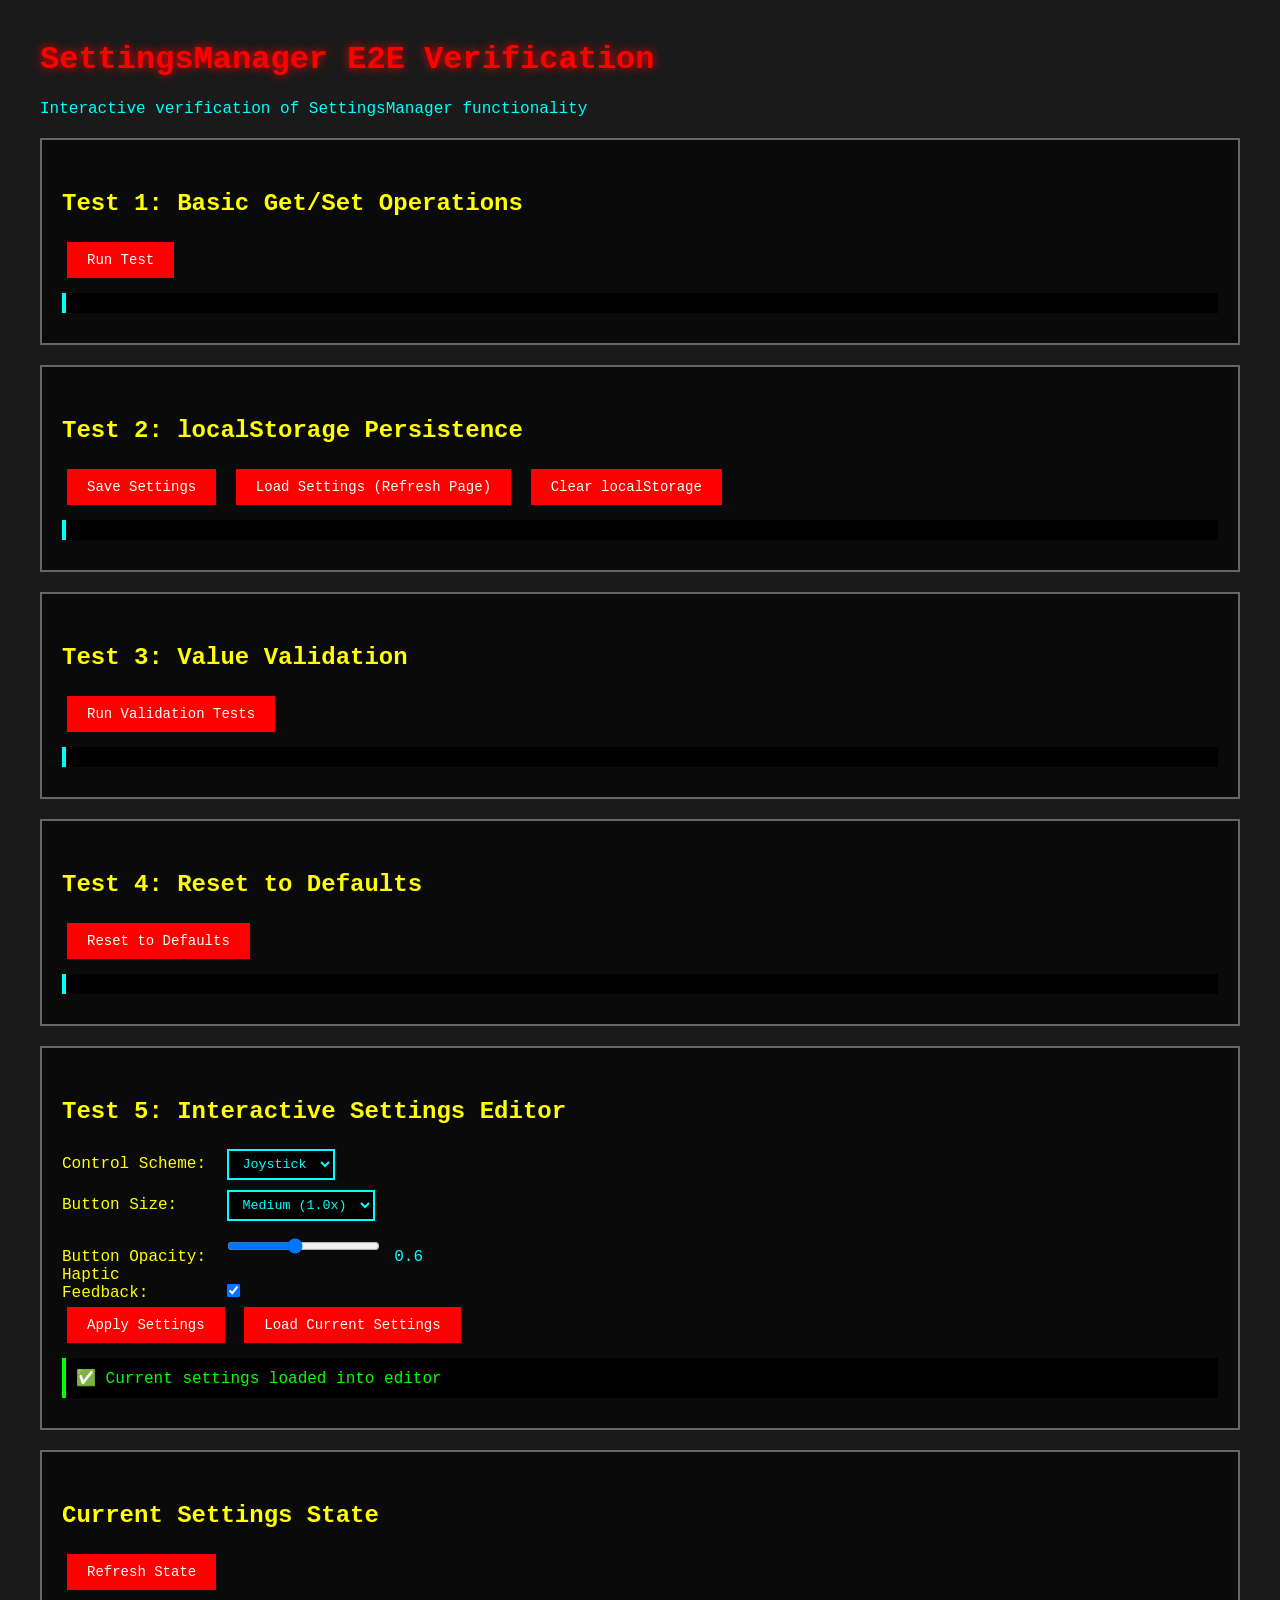
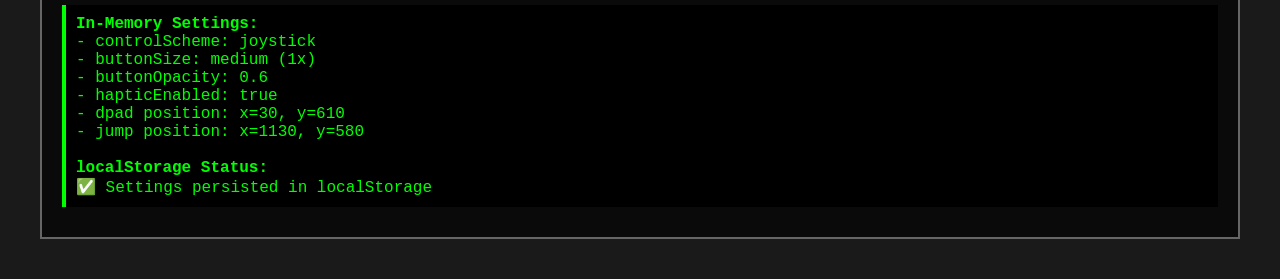
<file: tests/verify-settings-manager.html>
<!DOCTYPE html>
<html lang="en">
<head>
    <meta charset="UTF-8">
    <meta name="viewport" content="width=device-width, initial-scale=1.0">
    <title>SettingsManager E2E Verification</title>
    <style>
        body {
            font-family: 'Courier New', monospace;
            background: #1a1a1a;
            color: #00ffff;
            padding: 20px;
            max-width: 1200px;
            margin: 0 auto;
        }
        h1 {
            color: #ff0000;
            text-shadow: 0 0 10px #ff0000;
        }
        h2 {
            color: #ffff00;
            margin-top: 30px;
        }
        .section {
            margin: 20px 0;
            padding: 20px;
            background: #0a0a0a;
            border: 2px solid #666;
        }
        button {
            background: #ff0000;
            color: #fff;
            border: none;
            padding: 10px 20px;
            margin: 5px;
            font-family: 'Courier New', monospace;
            font-size: 14px;
            cursor: pointer;
        }
        button:hover {
            background: #cc0000;
        }
        .result {
            margin: 10px 0;
            padding: 10px;
            background: #000;
            border-left: 4px solid #00ffff;
        }
        .success {
            border-left-color: #00ff00;
            color: #00ff00;
        }
        .error {
            border-left-color: #ff0000;
            color: #ff0000;
        }
        input, select {
            background: #000;
            color: #00ffff;
            border: 2px solid #00ffff;
            padding: 5px 10px;
            font-family: 'Courier New', monospace;
            margin: 5px;
        }
        label {
            display: inline-block;
            width: 150px;
            color: #ffff00;
        }
    </style>
</head>
<body>
    <h1>SettingsManager E2E Verification</h1>
    <p>Interactive verification of SettingsManager functionality</p>

    <!-- Test 1: Basic Get/Set -->
    <div class="section">
        <h2>Test 1: Basic Get/Set Operations</h2>
        <button onclick="testGetSet()">Run Test</button>
        <div id="result-getset" class="result"></div>
    </div>

    <!-- Test 2: Persistence -->
    <div class="section">
        <h2>Test 2: localStorage Persistence</h2>
        <button onclick="testPersistence()">Save Settings</button>
        <button onclick="testLoad()">Load Settings (Refresh Page)</button>
        <button onclick="clearStorage()">Clear localStorage</button>
        <div id="result-persistence" class="result"></div>
    </div>

    <!-- Test 3: Validation -->
    <div class="section">
        <h2>Test 3: Value Validation</h2>
        <button onclick="testValidation()">Run Validation Tests</button>
        <div id="result-validation" class="result"></div>
    </div>

    <!-- Test 4: Reset to Defaults -->
    <div class="section">
        <h2>Test 4: Reset to Defaults</h2>
        <button onclick="testReset()">Reset to Defaults</button>
        <div id="result-reset" class="result"></div>
    </div>

    <!-- Test 5: Interactive Settings Editor -->
    <div class="section">
        <h2>Test 5: Interactive Settings Editor</h2>
        <div>
            <label>Control Scheme:</label>
            <select id="controlScheme">
                <option value="dpad">D-Pad</option>
                <option value="joystick">Joystick</option>
            </select>
        </div>
        <div>
            <label>Button Size:</label>
            <select id="buttonSize">
                <option value="small">Small (0.8x)</option>
                <option value="medium">Medium (1.0x)</option>
                <option value="large">Large (1.2x)</option>
            </select>
        </div>
        <div>
            <label>Button Opacity:</label>
            <input type="range" id="buttonOpacity" min="0.3" max="1.0" step="0.1" value="0.6">
            <span id="opacityValue">0.6</span>
        </div>
        <div>
            <label>Haptic Feedback:</label>
            <input type="checkbox" id="hapticEnabled" checked>
        </div>
        <button onclick="applySettings()">Apply Settings</button>
        <button onclick="loadCurrentSettings()">Load Current Settings</button>
        <div id="result-interactive" class="result"></div>
    </div>

    <!-- Test 6: Current State Display -->
    <div class="section">
        <h2>Current Settings State</h2>
        <button onclick="displayCurrentState()">Refresh State</button>
        <div id="current-state" class="result"></div>
    </div>

    <!-- Load SettingsManager -->
    <script src="../js/systems/SettingsManager.js"></script>

    <script>
        // Create global manager instance
        const manager = new SettingsManager();

        // Test 1: Basic Get/Set
        function testGetSet() {
            const result = document.getElementById('result-getset');
            try {
                // Test get()
                const scheme = manager.get('controlScheme');
                const opacity = manager.get('buttonOpacity');

                // Test set()
                manager.set('controlScheme', 'joystick');
                const newScheme = manager.get('controlScheme');

                // Test getAll()
                const all = manager.getAll();

                result.className = 'result success';
                result.innerHTML = `
                    ✅ GET operations working<br>
                    - Initial controlScheme: ${scheme}<br>
                    - Initial buttonOpacity: ${opacity}<br>
                    - After set: ${newScheme}<br>
                    - getAll() returned ${Object.keys(all).length} settings
                `;
            } catch (error) {
                result.className = 'result error';
                result.innerHTML = `❌ Error: ${error.message}`;
            }
        }

        // Test 2: Persistence
        function testPersistence() {
            const result = document.getElementById('result-persistence');
            try {
                manager.set('controlScheme', 'joystick');
                manager.set('buttonSize', 'large');
                manager.set('buttonOpacity', 0.9);
                manager.set('hapticEnabled', false);
                manager.save();

                const stored = localStorage.getItem('barrelBlasterSettings');
                const parsed = JSON.parse(stored);

                result.className = 'result success';
                result.innerHTML = `
                    ✅ Settings saved to localStorage<br>
                    - controlScheme: ${parsed.controlScheme}<br>
                    - buttonSize: ${parsed.buttonSize}<br>
                    - buttonOpacity: ${parsed.buttonOpacity}<br>
                    - hapticEnabled: ${parsed.hapticEnabled}<br>
                    <strong>Refresh page to verify persistence!</strong>
                `;
            } catch (error) {
                result.className = 'result error';
                result.innerHTML = `❌ Error: ${error.message}`;
            }
        }

        function testLoad() {
            window.location.reload();
        }

        function clearStorage() {
            localStorage.clear();
            const result = document.getElementById('result-persistence');
            result.className = 'result success';
            result.innerHTML = '✅ localStorage cleared! Refresh to verify default settings.';
        }

        // Test 3: Validation
        function testValidation() {
            const result = document.getElementById('result-validation');
            try {
                const tests = [];

                // Test invalid controlScheme
                manager.set('controlScheme', 'invalid');
                tests.push(`controlScheme validation: ${manager.get('controlScheme') === 'joystick' ? '✅' : '❌'}`);

                // Test invalid buttonSize
                manager.set('buttonSize', 'invalid');
                tests.push(`buttonSize validation: ${manager.get('buttonSize') === 'large' ? '✅' : '❌'}`);

                // Test opacity clamping
                manager.set('buttonOpacity', 0.1);
                tests.push(`opacity min clamp: ${manager.get('buttonOpacity') === 0.3 ? '✅' : '❌'}`);

                manager.set('buttonOpacity', 2.0);
                tests.push(`opacity max clamp: ${manager.get('buttonOpacity') === 1.0 ? '✅' : '❌'}`);

                // Test haptic boolean conversion
                manager.set('hapticEnabled', 'yes');
                tests.push(`haptic boolean: ${manager.get('hapticEnabled') === true ? '✅' : '❌'}`);

                // Test button size multiplier
                manager.set('buttonSize', 'small');
                const smallMult = manager.getButtonSizeMultiplier();
                tests.push(`small multiplier: ${smallMult === 0.8 ? '✅' : '❌'}`);

                manager.set('buttonSize', 'large');
                const largeMult = manager.getButtonSizeMultiplier();
                tests.push(`large multiplier: ${largeMult === 1.2 ? '✅' : '❌'}`);

                result.className = 'result success';
                result.innerHTML = tests.join('<br>');
            } catch (error) {
                result.className = 'result error';
                result.innerHTML = `❌ Error: ${error.message}`;
            }
        }

        // Test 4: Reset
        function testReset() {
            const result = document.getElementById('result-reset');
            try {
                manager.resetToDefaults();

                const all = manager.getAll();

                result.className = 'result success';
                result.innerHTML = `
                    ✅ Reset to defaults successful<br>
                    - controlScheme: ${all.controlScheme}<br>
                    - buttonSize: ${all.buttonSize}<br>
                    - buttonOpacity: ${all.buttonOpacity}<br>
                    - hapticEnabled: ${all.hapticEnabled}<br>
                    - localStorage cleared: ${localStorage.getItem('barrelBlasterSettings') === null ? '✅' : '❌'}
                `;
            } catch (error) {
                result.className = 'result error';
                result.innerHTML = `❌ Error: ${error.message}`;
            }
        }

        // Test 5: Interactive Editor
        function loadCurrentSettings() {
            const all = manager.getAll();
            document.getElementById('controlScheme').value = all.controlScheme;
            document.getElementById('buttonSize').value = all.buttonSize;
            document.getElementById('buttonOpacity').value = all.buttonOpacity;
            document.getElementById('opacityValue').textContent = all.buttonOpacity;
            document.getElementById('hapticEnabled').checked = all.hapticEnabled;

            const result = document.getElementById('result-interactive');
            result.className = 'result success';
            result.innerHTML = '✅ Current settings loaded into editor';
        }

        function applySettings() {
            const result = document.getElementById('result-interactive');
            try {
                const scheme = document.getElementById('controlScheme').value;
                const size = document.getElementById('buttonSize').value;
                const opacity = parseFloat(document.getElementById('buttonOpacity').value);
                const haptic = document.getElementById('hapticEnabled').checked;

                manager.set('controlScheme', scheme);
                manager.set('buttonSize', size);
                manager.set('buttonOpacity', opacity);
                manager.set('hapticEnabled', haptic);
                manager.save();

                result.className = 'result success';
                result.innerHTML = `
                    ✅ Settings applied and saved<br>
                    - Control Scheme: ${scheme}<br>
                    - Button Size: ${size} (${manager.getButtonSizeMultiplier()}x)<br>
                    - Opacity: ${opacity}<br>
                    - Haptic: ${haptic}
                `;
            } catch (error) {
                result.className = 'result error';
                result.innerHTML = `❌ Error: ${error.message}`;
            }
        }

        // Update opacity display
        document.getElementById('buttonOpacity').addEventListener('input', (e) => {
            document.getElementById('opacityValue').textContent = e.target.value;
        });

        // Test 6: Display Current State
        function displayCurrentState() {
            const result = document.getElementById('current-state');
            try {
                const all = manager.getAll();
                const stored = localStorage.getItem('barrelBlasterSettings');

                result.className = 'result success';
                result.innerHTML = `
                    <strong>In-Memory Settings:</strong><br>
                    - controlScheme: ${all.controlScheme}<br>
                    - buttonSize: ${all.buttonSize} (${manager.getButtonSizeMultiplier()}x)<br>
                    - buttonOpacity: ${all.buttonOpacity}<br>
                    - hapticEnabled: ${all.hapticEnabled}<br>
                    - dpad position: x=${all.buttonPositions.dpad.x}, y=${all.buttonPositions.dpad.y}<br>
                    - jump position: x=${all.buttonPositions.jump.x}, y=${all.buttonPositions.jump.y}<br>
                    <br>
                    <strong>localStorage Status:</strong><br>
                    ${stored ? '✅ Settings persisted in localStorage' : '❌ No data in localStorage'}
                `;
            } catch (error) {
                result.className = 'result error';
                result.innerHTML = `❌ Error: ${error.message}`;
            }
        }

        // Auto-display state on load
        window.onload = () => {
            displayCurrentState();
            loadCurrentSettings();
        };
    </script>
</body>
</html>
</file>
<file: styles.css>
/* === Reset and Base Styles === */
* {
    margin: 0;
    padding: 0;
    box-sizing: border-box;
}

body {
    font-family: 'Courier New', monospace;
    background-color: #1a1a1a;
    color: #ffffff;
    overflow-x: hidden;
    overflow-y: auto;
    display: flex;
    flex-direction: column;
    align-items: center;
    min-height: 100vh;
}

/* === Header === */
.game-header {
    text-align: center;
    padding: 30px 20px;
    margin: 20px auto;
    max-width: 1280px;
    position: relative;
    background-color: #0a0a0a;
    border: 4px solid #ff0000;
    border-radius: 4px;
    box-shadow: 0 0 15px rgba(255, 0, 0, 0.4),
                inset 0 0 20px rgba(0, 0, 0, 0.9);
}

/* Pixel art corner accents */
.game-header::before,
.game-header::after {
    content: '';
    position: absolute;
    width: 16px;
    height: 16px;
    background-color: #ff0000;
    box-shadow:
        0 0 0 2px #000,
        0 0 0 4px #ff0000,
        0 0 10px rgba(255, 0, 0, 0.6);
}

.game-header::before {
    top: -2px;
    left: -2px;
}

.game-header::after {
    top: -2px;
    right: -2px;
}

.game-title {
    font-size: 48px;
    font-weight: bold;
    color: #ff0000;
    margin: 0;
    padding-bottom: 15px;
    text-shadow: 0 0 10px rgba(255, 0, 0, 0.8),
                 0 0 20px rgba(255, 0, 0, 0.5);
    letter-spacing: 4px;
    position: relative;
}

/* Pixel art divider between title and tagline */
.game-title::after {
    content: '';
    display: block;
    width: 200px;
    height: 4px;
    background:
        linear-gradient(90deg,
            transparent 0%,
            transparent 10%,
            #ff0000 10%,
            #ff0000 20%,
            transparent 20%,
            transparent 30%,
            #ff0000 30%,
            #ff0000 40%,
            transparent 40%,
            transparent 60%,
            #ff0000 60%,
            #ff0000 70%,
            transparent 70%,
            transparent 80%,
            #ff0000 80%,
            #ff0000 90%,
            transparent 90%,
            transparent 100%
        );
    margin: 15px auto 0;
    box-shadow: 0 0 8px rgba(255, 0, 0, 0.5);
}

.game-tagline {
    font-size: 18px;
    font-weight: normal;
    color: #00ffff;
    margin: 15px 0 0 0;
    text-shadow: 0 0 5px rgba(0, 255, 255, 0.6);
    letter-spacing: 2px;
}

/* === Game Container === */
#game-container {
    display: flex;
    flex-direction: column;
    align-items: center;
    justify-content: center;
    padding: 20px;
    margin: 20px 0;
    background-color: #000000;
    border: 4px solid #ff0000;
    border-radius: 8px;
    box-shadow: 0 0 20px rgba(255, 0, 0, 0.5),
                0 0 40px rgba(255, 0, 0, 0.3),
                inset 0 0 10px rgba(0, 0, 0, 0.8);
}

/* === Canvas Styling === */
#gameCanvas {
    display: block;
    background-color: #000080;
    border: 2px solid #ffffff;
    /* Pixel-perfect rendering */
    image-rendering: -moz-crisp-edges;
    image-rendering: -webkit-crisp-edges;
    image-rendering: pixelated;
    image-rendering: crisp-edges;
    /* Disable smoothing */
    -ms-interpolation-mode: nearest-neighbor;
}

/* === Footer === */
.game-footer {
    text-align: center;
    padding: 30px 20px;
    margin: 20px auto;
    margin-bottom: 20px;
    max-width: 1280px;
    position: relative;
    background-color: #0a0a0a;
    border: 4px solid #ff0000;
    border-radius: 4px;
    box-shadow: 0 0 15px rgba(255, 0, 0, 0.4),
                inset 0 0 20px rgba(0, 0, 0, 0.9);
}

/* Pixel art corner accents for footer */
.game-footer::before,
.game-footer::after {
    content: '';
    position: absolute;
    width: 16px;
    height: 16px;
    background-color: #ff0000;
    box-shadow:
        0 0 0 2px #000,
        0 0 0 4px #ff0000,
        0 0 10px rgba(255, 0, 0, 0.6);
}

.game-footer::before {
    bottom: -2px;
    left: -2px;
}

.game-footer::after {
    bottom: -2px;
    right: -2px;
}

.footer-nav {
    margin-bottom: 15px;
    position: relative;
    padding-bottom: 15px;
}

/* Pixel art divider after navigation */
.footer-nav::after {
    content: '';
    display: block;
    width: 200px;
    height: 4px;
    background:
        linear-gradient(90deg,
            transparent 0%,
            transparent 10%,
            #00ffff 10%,
            #00ffff 20%,
            transparent 20%,
            transparent 30%,
            #00ffff 30%,
            #00ffff 40%,
            transparent 40%,
            transparent 60%,
            #00ffff 60%,
            #00ffff 70%,
            transparent 70%,
            transparent 80%,
            #00ffff 80%,
            #00ffff 90%,
            transparent 90%,
            transparent 100%
        );
    margin: 15px auto 0;
    box-shadow: 0 0 8px rgba(0, 255, 255, 0.5);
}

.footer-link {
    color: #00ffff;
    text-decoration: none;
    font-size: 14px;
    letter-spacing: 1px;
    padding: 8px 12px;
    display: inline-block;
    transition: all 0.3s ease;
    border: 2px solid transparent;
    border-radius: 2px;
}

.footer-link:hover {
    color: #ffffff;
    text-shadow: 0 0 8px rgba(0, 255, 255, 0.8);
    border-color: #00ffff;
    background-color: rgba(0, 255, 255, 0.1);
    box-shadow: 0 0 10px rgba(0, 255, 255, 0.3);
}

.footer-separator {
    color: #ff0000;
    margin: 0 5px;
    font-size: 14px;
    font-weight: bold;
}

.footer-copyright {
    font-size: 12px;
    color: #888888;
    margin: 15px 0 0 0;
    letter-spacing: 1px;
    text-shadow: 0 0 3px rgba(255, 255, 255, 0.3);
}

/* === Responsive Design === */
@media screen and (max-width: 1400px) {
    #gameCanvas {
        width: 100%;
        height: auto;
        max-width: 1280px;
    }

    #game-container {
        padding: 15px;
        max-width: 95vw;
    }
}

@media screen and (max-width: 768px) {
    #game-container {
        padding: 10px;
        border-width: 2px;
    }

    body {
        padding: 10px;
    }

    .game-title {
        font-size: 36px;
        letter-spacing: 3px;
    }

    .game-title::after {
        width: 150px;
        height: 3px;
    }

    .game-tagline {
        font-size: 16px;
        letter-spacing: 1px;
    }

    .game-header {
        padding: 25px 15px;
        margin: 15px 10px;
        border-width: 3px;
    }

    .game-header::before,
    .game-header::after {
        width: 12px;
        height: 12px;
    }

    .footer-link {
        font-size: 13px;
    }

    .footer-separator {
        margin: 0 8px;
        font-size: 13px;
    }

    .footer-copyright {
        font-size: 11px;
    }

    .game-footer {
        padding: 25px 15px;
        margin: 15px 10px;
        margin-bottom: 15px;
        border-width: 3px;
    }

    .game-footer::before,
    .game-footer::after {
        width: 12px;
        height: 12px;
    }

    .footer-nav::after {
        width: 150px;
        height: 3px;
    }
}

@media screen and (max-width: 480px) {
    #game-container {
        padding: 5px;
        border-radius: 4px;
    }

    .game-title {
        font-size: 28px;
        letter-spacing: 2px;
    }

    .game-title::after {
        width: 120px;
        height: 2px;
    }

    .game-tagline {
        font-size: 14px;
        letter-spacing: 1px;
    }

    .game-header {
        padding: 20px 10px;
        margin: 10px 5px;
        border-width: 2px;
    }

    .game-header::before,
    .game-header::after {
        width: 8px;
        height: 8px;
    }

    .footer-nav {
        display: flex;
        flex-direction: column;
        gap: 8px;
    }

    .footer-separator {
        display: none;
    }

    .footer-link {
        font-size: 12px;
        display: block;
    }

    .footer-copyright {
        font-size: 10px;
    }

    .game-footer {
        padding: 20px 10px;
        margin: 10px 5px;
        margin-bottom: 10px;
        border-width: 2px;
    }

    .game-footer::before,
    .game-footer::after {
        width: 8px;
        height: 8px;
    }

    .footer-nav::after {
        width: 120px;
        height: 2px;
    }
}

/* === Arcade Aesthetic === */
#game-container::before {
    content: '';
    position: absolute;
    top: 0;
    left: 0;
    right: 0;
    bottom: 0;
    background: repeating-linear-gradient(
        0deg,
        rgba(0, 0, 0, 0.15),
        rgba(0, 0, 0, 0.15) 1px,
        transparent 1px,
        transparent 2px
    );
    pointer-events: none;
    z-index: 1;
}

/* === Loading State === */
#gameCanvas.loading {
    opacity: 0.7;
    filter: blur(2px);
}

/* === Retro Glow Effect === */
@keyframes glow {
    0%, 100% {
        box-shadow: 0 0 20px rgba(255, 0, 0, 0.5),
                    0 0 40px rgba(255, 0, 0, 0.3),
                    inset 0 0 10px rgba(0, 0, 0, 0.8);
    }
    50% {
        box-shadow: 0 0 30px rgba(255, 0, 0, 0.7),
                    0 0 60px rgba(255, 0, 0, 0.5),
                    inset 0 0 10px rgba(0, 0, 0, 0.8);
    }
}

#game-container {
    animation: glow 3s ease-in-out infinite;
}

/* === Page Content Styling === */
.page-content {
    width: 100%;
    max-width: 900px;
    padding: 40px;
    color: #ffffff;
    line-height: 1.6;
}

.content-section {
    margin-bottom: 30px;
}

.section-title {
    font-size: 24px;
    color: #ff0000;
    margin-bottom: 15px;
    text-shadow: 0 0 8px rgba(255, 0, 0, 0.6);
    letter-spacing: 2px;
    border-bottom: 2px solid #ff0000;
    padding-bottom: 8px;
}

.content-text {
    font-size: 16px;
    color: #cccccc;
    margin-bottom: 15px;
    letter-spacing: 0.5px;
}

.content-text strong {
    color: #ffffff;
}

.content-link {
    color: #00ffff;
    text-decoration: none;
    transition: color 0.3s ease, text-shadow 0.3s ease;
}

.content-link:hover {
    color: #ffffff;
    text-shadow: 0 0 8px rgba(0, 255, 255, 0.8);
}

.content-list {
    list-style-type: square;
    margin-left: 30px;
    margin-bottom: 15px;
    color: #cccccc;
}

.content-list li {
    margin-bottom: 8px;
}

.attribution-prominent {
    font-size: 20px;
    color: #00ffff;
    text-shadow: 0 0 8px rgba(0, 255, 255, 0.6);
    margin-bottom: 10px;
}

.center-text {
    text-align: center;
    margin-top: 30px;
}

.back-link {
    display: inline-block;
    padding: 12px 24px;
    background-color: #ff0000;
    color: #ffffff;
    text-decoration: none;
    font-size: 16px;
    font-weight: bold;
    letter-spacing: 1px;
    border: 2px solid #ff0000;
    transition: all 0.3s ease;
}

.back-link:hover {
    background-color: #000000;
    border-color: #ffffff;
    box-shadow: 0 0 10px rgba(255, 0, 0, 0.8);
}

/* === License Page Specific === */
.license-box {
    background-color: #0a0a0a;
    border: 2px solid #555555;
    border-left: 4px solid #ff0000;
    padding: 20px;
    margin: 20px 0;
    border-radius: 4px;
}

.license-text {
    font-size: 14px;
    color: #aaaaaa;
    margin-bottom: 12px;
    line-height: 1.7;
}

.license-subsection {
    margin-top: 20px;
    padding-top: 20px;
    border-top: 1px solid #333333;
}

.subsection-title {
    font-size: 20px;
    color: #00ffff;
    margin-bottom: 12px;
    text-shadow: 0 0 5px rgba(0, 255, 255, 0.5);
    letter-spacing: 1px;
}

/* === Responsive Page Content === */
@media screen and (max-width: 768px) {
    .page-content {
        padding: 30px 20px;
    }

    .section-title {
        font-size: 20px;
    }

    .content-text {
        font-size: 14px;
    }

    .attribution-prominent {
        font-size: 18px;
    }

    .back-link {
        padding: 10px 20px;
        font-size: 14px;
    }

    .license-box {
        padding: 15px;
    }

    .license-text {
        font-size: 13px;
    }

    .subsection-title {
        font-size: 18px;
    }
}

@media screen and (max-width: 480px) {
    .page-content {
        padding: 20px 15px;
    }

    .section-title {
        font-size: 18px;
        letter-spacing: 1px;
    }

    .content-text {
        font-size: 13px;
    }

    .attribution-prominent {
        font-size: 16px;
    }

    .content-list {
        margin-left: 20px;
    }

    .back-link {
        padding: 8px 16px;
        font-size: 13px;
    }

    .license-box {
        padding: 12px;
    }

    .license-text {
        font-size: 12px;
    }

    .subsection-title {
        font-size: 16px;
    }
}

/* === Settings Panel (issue #151) === */
/* Modal overlay - semi-transparent background */
.settings-overlay {
    display: none; /* Hidden by default, shown via JS */
    position: fixed;
    top: 0;
    left: 0;
    width: 100%;
    height: 100%;
    background-color: rgba(0, 0, 0, 0.85);
    z-index: 9999;
    justify-content: center;
    align-items: center;
    animation: fadeIn 0.3s ease;
}

@keyframes fadeIn {
    from {
        opacity: 0;
    }
    to {
        opacity: 1;
    }
}

/* Settings panel container */
.settings-panel {
    background-color: #0a0a0a;
    border: 4px solid #ff0000;
    border-radius: 4px;
    box-shadow:
        0 0 20px rgba(255, 0, 0, 0.6),
        inset 0 0 30px rgba(0, 0, 0, 0.9);
    max-width: 600px;
    width: 90%;
    max-height: 90vh;
    overflow-y: auto;
    font-family: 'Courier New', monospace;
    animation: slideIn 0.3s ease;
    position: relative;
}

@keyframes slideIn {
    from {
        transform: translateY(-50px);
        opacity: 0;
    }
    to {
        transform: translateY(0);
        opacity: 1;
    }
}

/* Panel header */
.settings-header {
    background-color: #1a0000;
    padding: 20px;
    border-bottom: 3px solid #ff0000;
    display: flex;
    justify-content: space-between;
    align-items: center;
    position: sticky;
    top: 0;
    z-index: 10;
}

.settings-title {
    font-size: 32px;
    color: #ff0000;
    margin: 0;
    text-shadow:
        0 0 10px rgba(255, 0, 0, 0.8),
        0 0 20px rgba(255, 0, 0, 0.5);
    letter-spacing: 4px;
}

.settings-close {
    background: none;
    border: 2px solid #ff0000;
    color: #ff0000;
    font-size: 32px;
    width: 40px;
    height: 40px;
    cursor: pointer;
    border-radius: 2px;
    transition: all 0.2s ease;
    font-family: 'Courier New', monospace;
    line-height: 1;
    padding: 0;
}

.settings-close:hover {
    background-color: #ff0000;
    color: #000000;
    box-shadow: 0 0 15px rgba(255, 0, 0, 0.8);
    transform: scale(1.1);
}

/* Panel content */
.settings-content {
    padding: 30px;
}

/* Settings group */
.settings-group {
    margin-bottom: 30px;
    padding-bottom: 20px;
    border-bottom: 2px solid #333333;
}

.settings-group:last-child {
    border-bottom: none;
}

/* Settings label */
.settings-label {
    display: flex;
    justify-content: space-between;
    align-items: center;
    margin-bottom: 15px;
    color: #00ffff;
    font-size: 16px;
    font-weight: bold;
    letter-spacing: 2px;
    text-shadow: 0 0 5px rgba(0, 255, 255, 0.5);
}

.label-text {
    color: #00ffff;
}

.label-value {
    color: #ffff00;
    font-size: 14px;
    text-shadow: 0 0 5px rgba(255, 255, 0, 0.5);
}

.label-note {
    color: #888888;
    font-size: 12px;
    font-style: italic;
    text-shadow: none;
}

/* Slider container */
.slider-container {
    display: flex;
    align-items: center;
    gap: 15px;
}

.slider-label {
    color: #999999;
    font-size: 12px;
    letter-spacing: 1px;
    min-width: 50px;
    text-align: center;
}

/* Range slider */
.settings-slider {
    flex: 1;
    -webkit-appearance: none;
    appearance: none;
    height: 8px;
    background: linear-gradient(90deg, #ff0000 0%, #ffff00 100%);
    outline: none;
    border-radius: 4px;
    box-shadow:
        0 0 10px rgba(255, 0, 0, 0.3),
        inset 0 0 5px rgba(0, 0, 0, 0.5);
    cursor: pointer;
}

/* Slider thumb - WebKit */
.settings-slider::-webkit-slider-thumb {
    -webkit-appearance: none;
    appearance: none;
    width: 24px;
    height: 24px;
    background-color: #ffffff;
    border: 3px solid #ff0000;
    border-radius: 2px;
    cursor: pointer;
    box-shadow:
        0 0 15px rgba(255, 0, 0, 0.8),
        inset 0 0 5px rgba(0, 0, 0, 0.3);
    transition: all 0.2s ease;
}

.settings-slider::-webkit-slider-thumb:hover {
    background-color: #ffff00;
    box-shadow:
        0 0 20px rgba(255, 255, 0, 0.9),
        inset 0 0 5px rgba(0, 0, 0, 0.3);
    transform: scale(1.2);
}

/* Slider thumb - Firefox */
.settings-slider::-moz-range-thumb {
    width: 24px;
    height: 24px;
    background-color: #ffffff;
    border: 3px solid #ff0000;
    border-radius: 2px;
    cursor: pointer;
    box-shadow:
        0 0 15px rgba(255, 0, 0, 0.8),
        inset 0 0 5px rgba(0, 0, 0, 0.3);
    transition: all 0.2s ease;
}

.settings-slider::-moz-range-thumb:hover {
    background-color: #ffff00;
    box-shadow:
        0 0 20px rgba(255, 255, 0, 0.9),
        inset 0 0 5px rgba(0, 0, 0, 0.3);
    transform: scale(1.2);
}

/* Checkbox container */
.checkbox-label {
    cursor: pointer;
}

.checkbox-container {
    position: relative;
    display: inline-block;
}

/* Hide default checkbox */
.settings-checkbox {
    position: absolute;
    opacity: 0;
    cursor: pointer;
}

/* Custom checkbox */
.checkbox-custom {
    display: inline-block;
    width: 32px;
    height: 32px;
    border: 3px solid #ff0000;
    border-radius: 2px;
    background-color: #1a1a1a;
    position: relative;
    box-shadow:
        0 0 10px rgba(255, 0, 0, 0.3),
        inset 0 0 5px rgba(0, 0, 0, 0.5);
    transition: all 0.2s ease;
}

.checkbox-custom::after {
    content: '';
    position: absolute;
    display: none;
    left: 8px;
    top: 3px;
    width: 8px;
    height: 14px;
    border: solid #ffff00;
    border-width: 0 3px 3px 0;
    transform: rotate(45deg);
    filter: drop-shadow(0 0 5px rgba(255, 255, 0, 0.8));
}

.settings-checkbox:checked ~ .checkbox-custom {
    background-color: #ff0000;
    box-shadow:
        0 0 15px rgba(255, 0, 0, 0.8),
        inset 0 0 10px rgba(0, 0, 0, 0.3);
}

.settings-checkbox:checked ~ .checkbox-custom::after {
    display: block;
}

.checkbox-custom:hover {
    box-shadow:
        0 0 20px rgba(255, 0, 0, 0.6),
        inset 0 0 5px rgba(0, 0, 0, 0.5);
    transform: scale(1.1);
}

/* Toggle button container */
.toggle-container {
    display: flex;
    gap: 10px;
}

.toggle-button {
    flex: 1;
    padding: 12px 20px;
    background-color: #1a1a1a;
    border: 3px solid #666666;
    color: #666666;
    font-family: 'Courier New', monospace;
    font-size: 14px;
    font-weight: bold;
    letter-spacing: 2px;
    cursor: pointer;
    border-radius: 2px;
    transition: all 0.2s ease;
    box-shadow: inset 0 0 5px rgba(0, 0, 0, 0.5);
}

.toggle-button:hover:not(:disabled) {
    border-color: #999999;
    color: #999999;
    box-shadow:
        0 0 10px rgba(153, 153, 153, 0.3),
        inset 0 0 5px rgba(0, 0, 0, 0.5);
}

.toggle-button.active {
    background-color: #00ffff;
    border-color: #00ffff;
    color: #000000;
    box-shadow:
        0 0 15px rgba(0, 255, 255, 0.8),
        inset 0 0 10px rgba(0, 0, 0, 0.2);
    text-shadow: 0 0 5px rgba(0, 0, 0, 0.5);
}

.toggle-button:disabled {
    cursor: not-allowed;
    opacity: 0.5;
}

/* Panel footer */
.settings-footer {
    padding: 20px 30px;
    background-color: #1a0000;
    border-top: 3px solid #ff0000;
    display: flex;
    gap: 15px;
    flex-wrap: wrap;
    position: sticky;
    bottom: 0;
}

/* Settings buttons */
.settings-button {
    flex: 1;
    min-width: 150px;
    padding: 15px 25px;
    font-family: 'Courier New', monospace;
    font-size: 14px;
    font-weight: bold;
    letter-spacing: 2px;
    border: 3px solid;
    border-radius: 2px;
    cursor: pointer;
    transition: all 0.2s ease;
    text-shadow: 0 0 5px rgba(0, 0, 0, 0.5);
    box-shadow: inset 0 0 10px rgba(0, 0, 0, 0.3);
}

.button-save {
    background-color: #00ff00;
    border-color: #00ff00;
    color: #000000;
}

.button-save:hover {
    background-color: #00cc00;
    box-shadow:
        0 0 20px rgba(0, 255, 0, 0.8),
        inset 0 0 10px rgba(0, 0, 0, 0.3);
    transform: scale(1.05);
}

.button-cancel {
    background-color: #ff0000;
    border-color: #ff0000;
    color: #ffffff;
}

.button-cancel:hover {
    background-color: #cc0000;
    box-shadow:
        0 0 20px rgba(255, 0, 0, 0.8),
        inset 0 0 10px rgba(0, 0, 0, 0.3);
    transform: scale(1.05);
}

.button-reset {
    background-color: #ffff00;
    border-color: #ffff00;
    color: #000000;
}

.button-reset:hover {
    background-color: #cccc00;
    box-shadow:
        0 0 20px rgba(255, 255, 0, 0.8),
        inset 0 0 10px rgba(0, 0, 0, 0.3);
    transform: scale(1.05);
}

/* Mobile responsive adjustments */
@media screen and (max-width: 768px) {
    .settings-panel {
        max-width: 95%;
        width: 95%;
    }

    .settings-title {
        font-size: 24px;
        letter-spacing: 2px;
    }

    .settings-content {
        padding: 20px;
    }

    .settings-footer {
        padding: 15px 20px;
        flex-direction: column;
    }

    .settings-button {
        min-width: 100%;
    }

    .settings-label {
        font-size: 14px;
    }

    .slider-label {
        font-size: 10px;
        min-width: 40px;
    }
}
</file>
